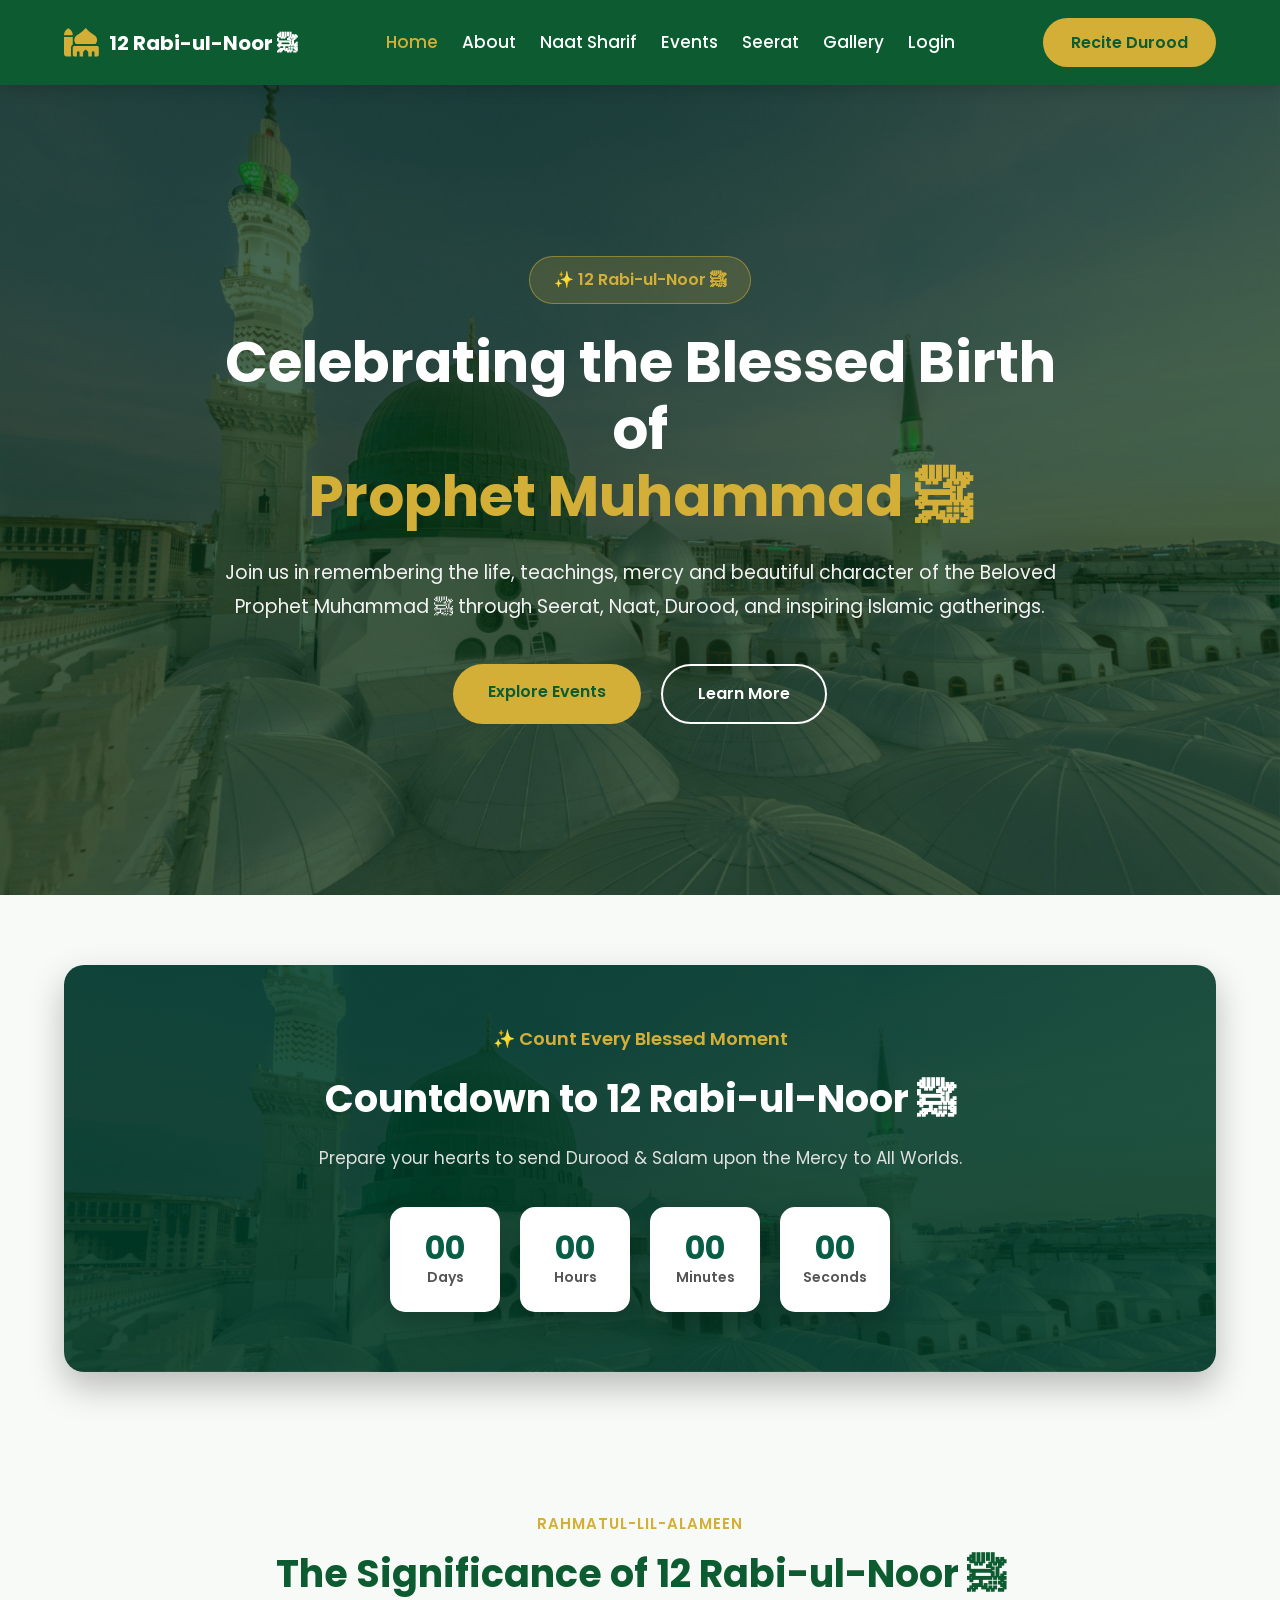
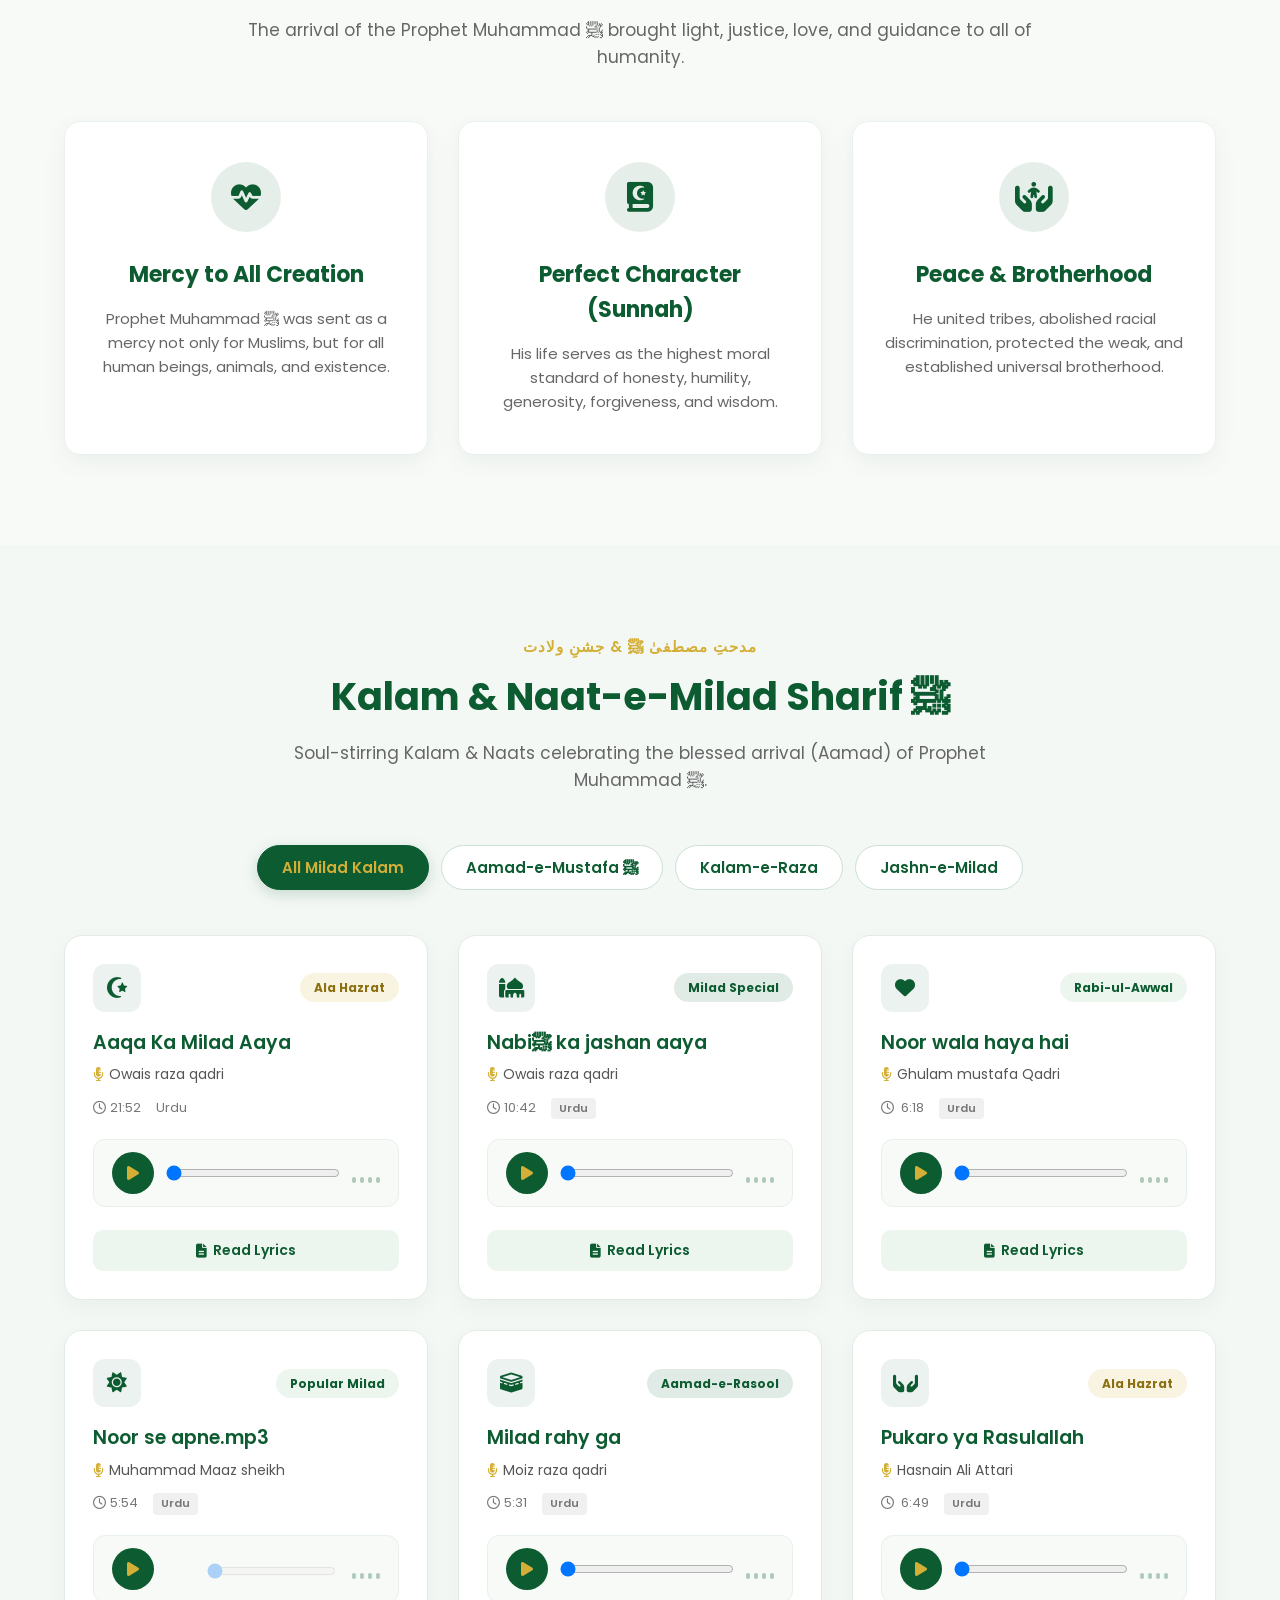
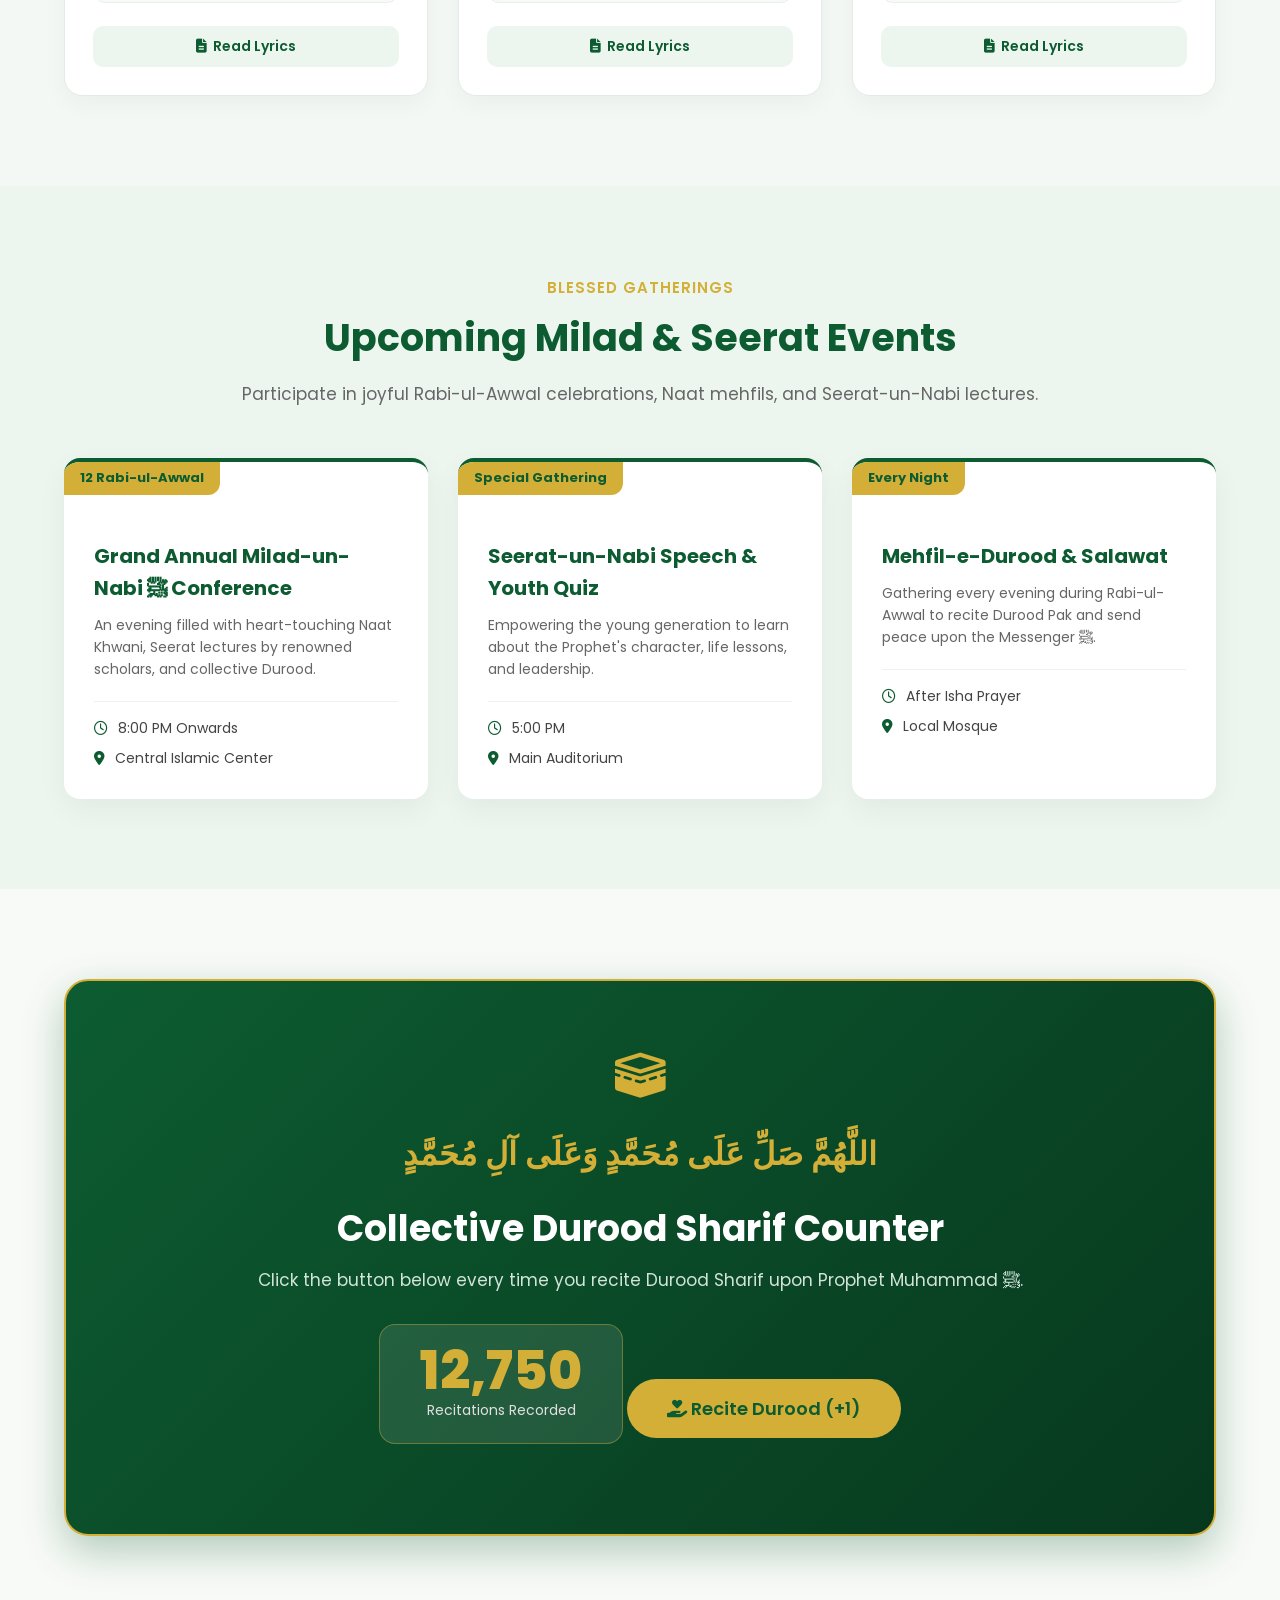
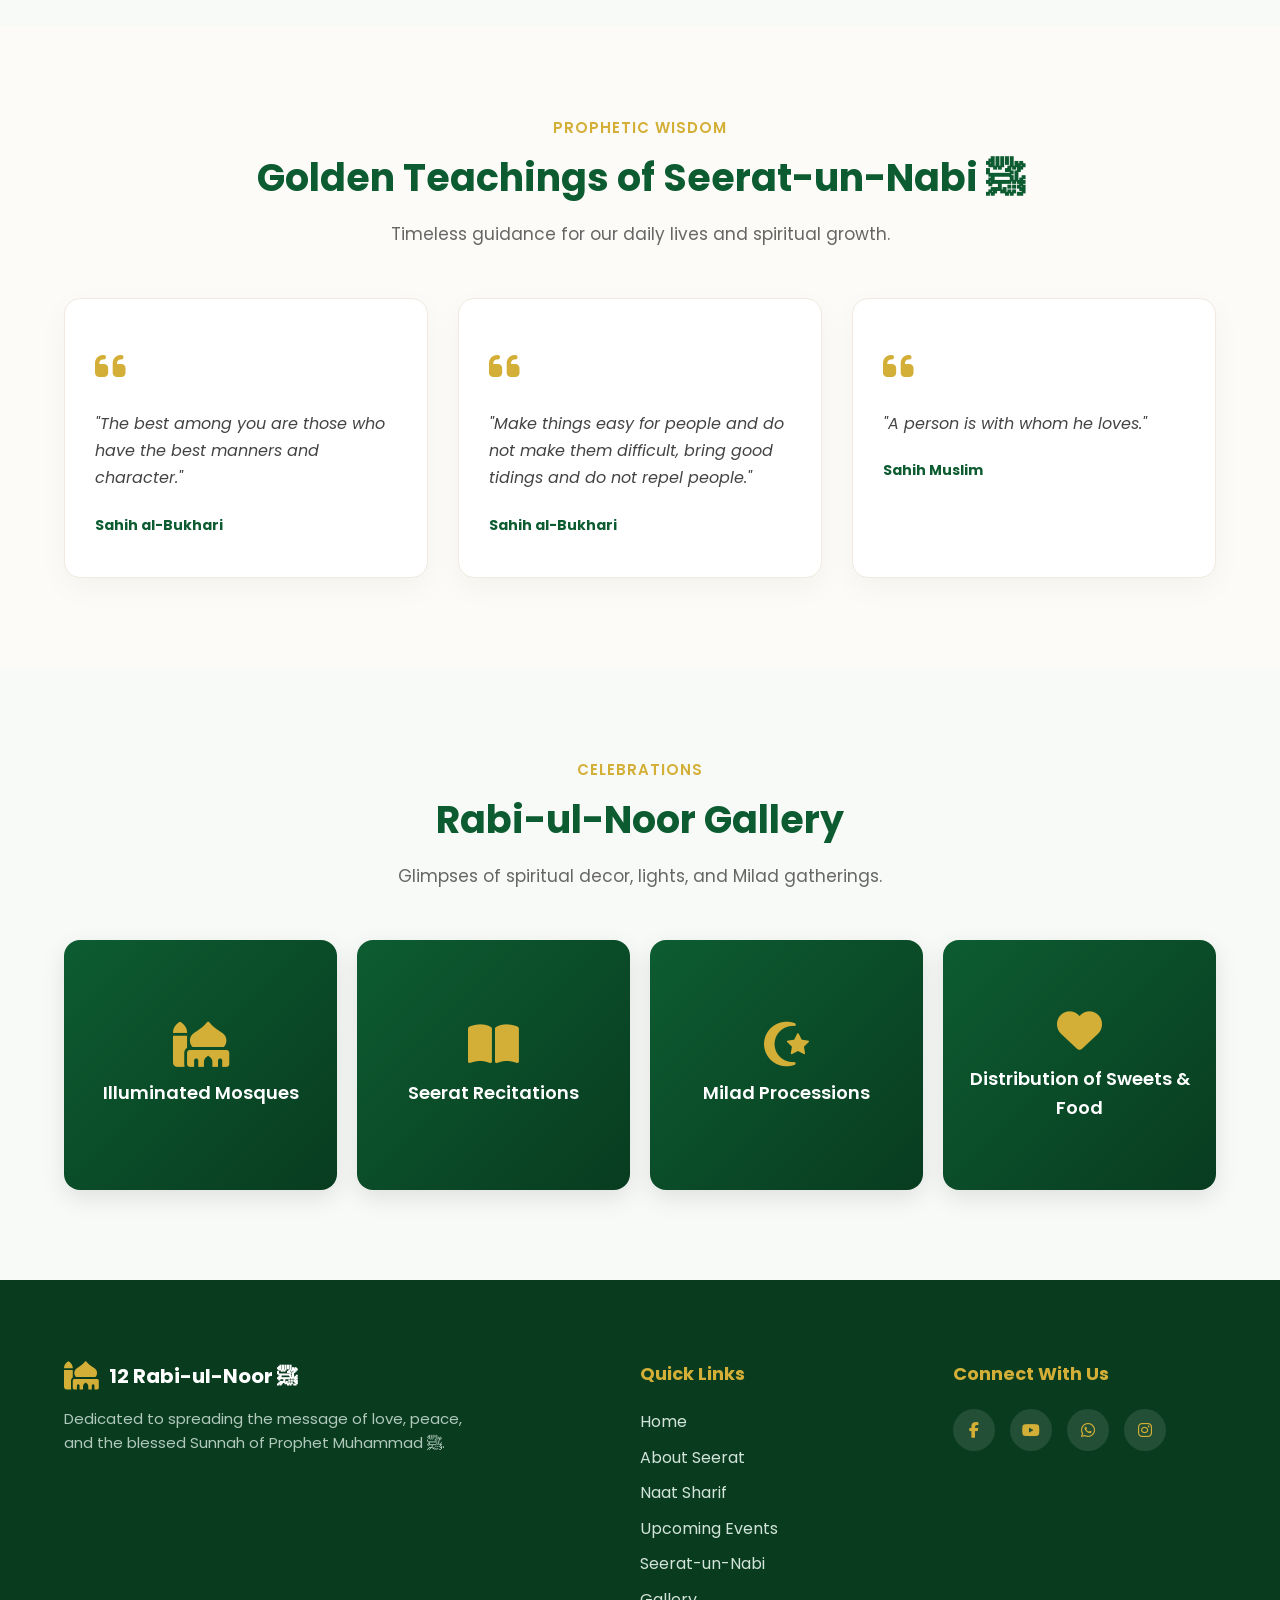
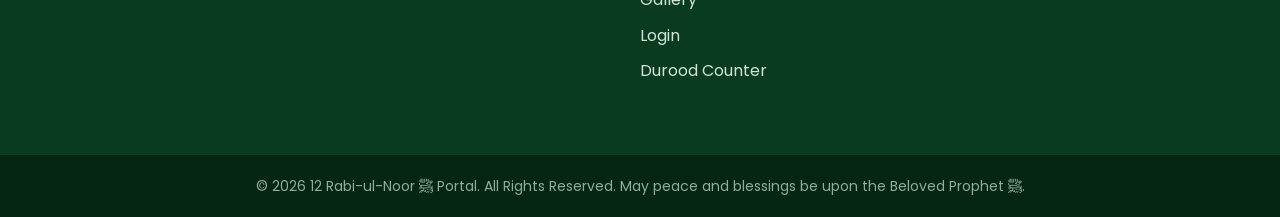
<file: index.html>
<!DOCTYPE html>
<html lang="en">

<head>

    <meta charset="UTF-8">
    <meta name="viewport" content="width=device-width, initial-scale=1.0">

    <title>12 Rabi-ul-Noor ﷺ | Home</title>

    <!-- Google Font -->
    <link rel="preconnect" href="https://fonts.googleapis.com">
    <link rel="preconnect" href="https://fonts.gstatic.com" crossorigin>

    <link href="https://fonts.googleapis.com/css2?family=Poppins:wght@300;400;500;600;700;800&display=swap" rel="stylesheet">

    <!-- Font Awesome -->
    <link rel="stylesheet"
        href="https://cdnjs.cloudflare.com/ajax/libs/font-awesome/6.7.2/css/all.min.css">

    <!-- CSS -->
    <link rel="stylesheet" href="css/style.css">

</head>

<body>

    <!--================ NAVBAR ================-->

    <header>

        <div class="container">

            <div class="logo">
                <i class="fa-solid fa-mosque"></i>
                <span>12 Rabi-ul-Noor ﷺ</span>
            </div>

            <nav class="navbar">

                <ul class="nav-links" id="navLinks">
                    <li><a href="index.html" class="active">Home</a></li>
                    <li><a href="about.html">About</a></li>
                    <li><a href="naat sharif.html">Naat Sharif</a></li>
                    <li><a href="events.html">Events</a></li>
                    <li><a href="seerat.html">Seerat</a></li>
                    <li><a href="gallery.html">Gallery</a></li>
                    <li><a href="login.html">Login</a></li>
                </ul>

                <div class="menu-toggle" id="menuToggle">
                    <i class="fa-solid fa-bars"></i>
                </div>

            </nav>

            <a href="#durood" class="btn">Recite Durood</a>

        </div>

    </header>

    <!--================ HERO SECTION ================-->

    <section class="hero">

        <div class="hero-overlay"></div>

        <div class="container hero-content">

            <span class="hero-tag">
                ✨ 12 Rabi-ul-Noor ﷺ
            </span>

            <h1>
                Celebrating the Blessed Birth of
                <span>Prophet Muhammad ﷺ</span>
            </h1>

            <p>
                Join us in remembering the life, teachings, mercy and beautiful
                character of the Beloved Prophet Muhammad ﷺ through Seerat,
                Naat, Durood, and inspiring Islamic gatherings.
            </p>

            <div class="hero-buttons">

                <a href="#events" class="btn hero-btn">
                    Explore Events
                </a>

                <a href="about.html" class="btn-outline">
                    Learn More
                </a>

            </div>

        </div>

    </section>

    <!--================ COUNTDOWN SECTION ================-->

    <section class="rabi-countdown">

        <div class="countdown-content">
            <span>✨ Count Every Blessed Moment</span>
            <h2>Countdown to 12 Rabi-ul-Noor ﷺ</h2>
            <p>Prepare your hearts to send Durood & Salam upon the Mercy to All Worlds.</p>
        </div>

        <div class="count-box">

            <div>
                <h3 class="days">00</h3>
                <span>Days</span>
            </div>

            <div>
                <h3 class="hours">00</h3>
                <span>Hours</span>
            </div>

            <div>
                <h3 class="minutes">00</h3>
                <span>Minutes</span>
            </div>

            <div>
                <h3 class="seconds">00</h3>
                <span>Seconds</span>
            </div>

        </div>

    </section>

    <!--================ SIGNIFICANCE SECTION ================-->

    <section class="significance-section">

        <div class="container">

            <div class="section-title">
                <span>Rahmatul-lil-Alameen</span>
                <h2>The Significance of 12 Rabi-ul-Noor ﷺ</h2>
                <p>The arrival of the Prophet Muhammad ﷺ brought light, justice, love, and guidance to all of humanity.</p>
            </div>

            <div class="features-grid">

                <div class="feature-card">
                    <div class="card-icon">
                        <i class="fa-solid fa-heart-pulse"></i>
                    </div>
                    <h3>Mercy to All Creation</h3>
                    <p>Prophet Muhammad ﷺ was sent as a mercy not only for Muslims, but for all human beings, animals, and existence.</p>
                </div>

                <div class="feature-card">
                    <div class="card-icon">
                        <i class="fa-solid fa-book-quran"></i>
                    </div>
                    <h3>Perfect Character (Sunnah)</h3>
                    <p>His life serves as the highest moral standard of honesty, humility, generosity, forgiveness, and wisdom.</p>
                </div>

                <div class="feature-card">
                    <div class="card-icon">
                        <i class="fa-solid fa-hands-holding-child"></i>
                    </div>
                    <h3>Peace & Brotherhood</h3>
                    <p>He united tribes, abolished racial discrimination, protected the weak, and established universal brotherhood.</p>
                </div>

            </div>

        </div>

    </section>

    <!--================ NAAT SHARIF SECTION ================-->

    <section class="naat-section" id="naat">

        <div class="container">

            <div class="section-title">
                <span>مدحتِ مصطفیٰ ﷺ & جشنِ ولادت</span>
                <h2>Kalam & Naat-e-Milad Sharif ﷺ</h2>
                <p>Soul-stirring Kalam & Naats celebrating the blessed arrival (Aamad) of Prophet Muhammad ﷺ.</p>
            </div>

            <!-- Category Filters -->
            <div class="naat-filters">
                <button class="naat-filter-btn active" data-filter="all">All Milad Kalam</button>
                <button class="naat-filter-btn" data-filter="aamad">Aamad-e-Mustafa ﷺ</button>
                <button class="naat-filter-btn" data-filter="kalam-e-raza">Kalam-e-Raza</button>
                <button class="naat-filter-btn" data-filter="jashn">Jashn-e-Milad</button>
            </div>

            <!-- Naat Cards Grid -->
            <div class="naat-grid">

                <!-- Naat 1 -->
                <div class="naat-card" data-category="kalam-e-raza">
                    <div class="naat-card-header">
                        <div class="naat-icon">
                            <i class="fa-solid fa-star-and-crescent"></i>
                        </div>
                        <span class="naat-badge gold">Ala Hazrat</span>
                    </div>
                    <div class="naat-info">
                        <h3>Aaqa Ka Milad Aaya</h3>
                        <p class="naat-reciter"><i class="fa-solid fa-microphone-lines"></i>Owais raza qadri</p>
                        <div class="naat-meta">
                            <span><i class="fa-regular fa-clock"></i>21:52</span
                            <span class="naat-lang">Urdu</span>
                        </div>
                    </div>
                    <div class="naat-audio-player">
                        <audio src="audio/aaqa-ka-milad-aaya.mp3" preload="none"></audio>
                        <button class="play-btn" aria-label="Play Naat">
                            <i class="fa-solid fa-play"></i>
                        </button>

                            <input type="range" class="progress-bar" value="0">

                            <div class="sound-wave">
                            <span></span><span></span><span></span><span></span>
                        </div>
                    </div>
                    <button class="lyrics-toggle-btn"><i class="fa-solid fa-file-lines"></i> Read Lyrics</button>
                    <div class="naat-lyrics-box">
                        <p class="arabic-lyric">نِثَار تیری چَہَل پَہَل پَر ہَزَار عِيدِیں رَبِیعُ الْاَوَّل</p>
                        <p class="roman-lyric">Nisar teri chahal pahal par hazar eidein Rabi-ul-Awwal,<br>Siwaye Iblees ke jahan me sabhi to khushiyan mana rahe hain.</p>
                    </div>
                </div>

                <!-- Naat 2 -->
                <div class="naat-card" data-category="aamad">
                    <div class="naat-card-header">
                        <div class="naat-icon">
                            <i class="fa-solid fa-mosque"></i>
                        </div>
                        <span class="naat-badge green">Milad Special</span>
                    </div>
                    <div class="naat-info">
                        <h3>Nabiﷺ ka jashan aaya</h3>
                        <p class="naat-reciter"><i class="fa-solid fa-microphone-lines"></i>Owais raza qadri</p>
                        <div class="naat-meta">
                            <span><i class="fa-regular fa-clock"></i>10:42</span>
                            <span class="naat-lang">Urdu</span>
                        </div>
                    </div>
                    <div class="naat-audio-player">
                        <audio src="audio/nabi-ka-jashn-aya.mp3" preload="none"></audio>
                        <button class="play-btn" aria-label="Play Naat">
                            <i class="fa-solid fa-play"></i>
                        </button>
                        <input type="range" class="progress-bar" value="0">
                        <div class="sound-wave">
                            <span></span><span></span><span></span><span></span>
                        </div>
                    </div>
                    <button class="lyrics-toggle-btn"><i class="fa-solid fa-file-lines"></i> Read Lyrics</button>
                    <div class="naat-lyrics-box">
                        <p class="arabic-lyric">آمَدِ مُصْطَفٰی مَـرْحَـبًـا مَـرْحَـبًـا، نَـبِی كَا جَـشْـن آيَا</p>
                        <p class="roman-lyric">Aamad-e-Mustafa ﷺ Marhaba Marhaba,<br>Jashn-e-Milad-un-Nabi ﷺ Mubarak ho aalam ko.</p>
                    </div>
                </div>

                <!-- Naat 3 -->
                <div class="naat-card" data-category="jashn">
                    <div class="naat-card-header">
                        <div class="naat-icon">
                            <i class="fa-solid fa-heart"></i>
                        </div>
                        <span class="naat-badge">Rabi-ul-Awwal</span>
                    </div>
                    <div class="naat-info">
                        <h3>Noor wala haya hai</h3>
                        <p class="naat-reciter"><i class="fa-solid fa-microphone-lines"></i>Ghulam mustafa Qadri</p>
                        <div class="naat-meta">
                            <span><i class="fa-regular fa-clock"></i> 6:18</span>
                            <span class="naat-lang">Urdu</span>
                        </div>
                    </div>
                    <div class="naat-audio-player">
                        <audio src="audio/Noor wala haya hai.mp3" preload="none"></audio>
                        <button class="play-btn" aria-label="Play Naat">
                            <i class="fa-solid fa-play"></i>
                        </button>
                        <input type="range" class="progress-bar" value="0">
                        <div class="sound-wave">
                            <span></span><span></span><span></span><span></span>
                        </div>
                    </div>
                    <button class="lyrics-toggle-btn"><i class="fa-solid fa-file-lines"></i> Read Lyrics</button>
                    <div class="naat-lyrics-box">
                        <p class="arabic-lyric">صُـبْـحِ بَـہَـارِ رَبِـیـعُ الْاَوَّلِ ہَـے، نُور كِی بَرْسَات ہَے</p>
                        <p class="roman-lyric">Subh-e-bahar-e-Rabi-ul-Awwal hai, noor ki barsaat hai.<br>Aamadan-e-Mustafa ﷺ se har taraf shadabiyan hain.</p>
                    </div>
                </div>

                <!-- Naat 4 -->
                <div class="naat-card" data-category="jashn">
                    <div class="naat-card-header">
                        <div class="naat-icon">
                            <i class="fa-solid fa-sun"></i>
                        </div>
                        <span class="naat-badge">Popular Milad</span>
                    </div>
                    <div class="naat-info">
                        <h3>Noor se apne.mp3</h3>
                        <p class="naat-reciter"><i class="fa-solid fa-microphone-lines"></i>Muhammad Maaz sheikh</p>
                        <div class="naat-meta">
                            <span><i class="fa-regular fa-clock"></i>5:54</span>
                            <span class="naat-lang">Urdu</span>
                        </div>
                    </div>
                    <div class="naat-audio-player">
                        <audio src="audio/Noor se apne.mp3" preload="none"></audio>
                        <button class="play-btn" aria-label="Play Naat">
                            <i class="fa-solid fa-play"></i>
                        </button>
                        <div class="sound-wave">
                            <input type="range" class="progress-bar" value="0">
                            <span></span><span></span><span></span><span></span>
                        </div>
                    </div>
                    <button class="lyrics-toggle-btn"><i class="fa-solid fa-file-lines"></i> Read Lyrics</button>
                    <div class="naat-lyrics-box">
                        <p class="arabic-lyric">نُور وَالا آئِیا ہے، نُور لے کے آئِیا ہے</p>
                        <p class="roman-lyric">Noor wala aaya hai, noor leke aaya hai.<br>Sare aalam me ye dekho kaisa noor chhaya hai.</p>
                    </div>
                </div>

                <!-- Naat 5 -->
                <div class="naat-card" data-category="aamad">
                    <div class="naat-card-header">
                        <div class="naat-icon">
                            <i class="fa-solid fa-kaaba"></i>
                        </div>
                        <span class="naat-badge green">Aamad-e-Rasool</span>
                    </div>
                    <div class="naat-info">
                        <h3>Milad rahy ga</h3>
                        <p class="naat-reciter"><i class="fa-solid fa-microphone-lines"></i>Moiz raza qadri</p>
                        <div class="naat-meta">
                            <span><i class="fa-regular fa-clock"></i>5:31</span>
                            <span class="naat-lang">Urdu</span>
                        </div>
                    </div>
                    <div class="naat-audio-player">
                        <audio src="audio/Milad rahy ga.mp3" preload="none"></audio>
                        <button class="play-btn" aria-label="Play Naat">
                            <i class="fa-solid fa-play"></i>
                        </button>
                        <input type="range" class="progress-bar" value="0">
                        <div class="sound-wave">
                            <span></span><span></span><span></span><span></span>
                        </div>
                    </div>
                    <button class="lyrics-toggle-btn"><i class="fa-solid fa-file-lines"></i> Read Lyrics</button>
                    <div class="naat-lyrics-box">
                        <p class="arabic-lyric">مَـرْحَـبًـا يَا مُصْطَفَىٰ مَرْحَـبًـا يَا مُصْطَفَىٰ</p>
                        <p class="roman-lyric">Marhaba ya Mustafa, marhaba ya Mustafa!<br>Aaye Aaqa madani aaqa, jashn-e-Aamadan-e-Rasool ﷺ.</p>
                    </div>
                </div>

                <!-- Naat 6 -->
                <div class="naat-card" data-category="kalam-e-raza">
                    <div class="naat-card-header">
                        <div class="naat-icon">
                            <i class="fa-solid fa-hands-holding"></i>
                        </div>
                        <span class="naat-badge gold">Ala Hazrat</span>
                    </div>
                    <div class="naat-info">
                        <h3>Pukaro ya Rasulallah</h3>
                        <p class="naat-reciter"><i class="fa-solid fa-microphone-lines"></i>Hasnain Ali Attari</p>
                        <div class="naat-meta">
                            <span><i class="fa-regular fa-clock"></i> 6:49</span>
                            <span class="naat-lang">Urdu</span>
                        </div>
                    </div>
                    <div class="naat-audio-player">
                        <audio src="audio/Pukaro ya Rasulallah.mp3" preload="none"></audio>
                        <button class="play-btn" aria-label="Play Naat">
                            <i class="fa-solid fa-play"></i>
                        </button>
                        <input type="range" class="progress-bar" value="0">
                        <div class="sound-wave">
                            <span></span><span></span><span></span><span></span>
                        </div>
                    </div>
                    <button class="lyrics-toggle-btn"><i class="fa-solid fa-file-lines"></i> Read Lyrics</button>
                    <div class="naat-lyrics-box">
                        <p class="arabic-lyric">مصطفیٰ جانِ رحمت پہ لاکھوں سلام، شمعِ بزمی ہدایت پہ لاکھوں سلام</p>
                        <p class="roman-lyric">Jashn-e-Wiladat-e-Mustafa ﷺ mubarak ho!<br>Mustafa jaane rehmat pe lakhon salam, shama-e-bazm-e-hidayat pe lakhon salam.</p>
                    </div>
                </div>

            </div>

        </div>

    </section>

    <!--================ EVENTS SECTION ================-->

    <section class="events-section" id="events">

        <div class="container">

            <div class="section-title">
                <span>Blessed Gatherings</span>
                <h2>Upcoming Milad & Seerat Events</h2>
                <p>Participate in joyful Rabi-ul-Awwal celebrations, Naat mehfils, and Seerat-un-Nabi lectures.</p>
            </div>

            <div class="events-grid">

                <div class="event-card">
                    <div class="event-badge">12 Rabi-ul-Awwal</div>
                    <div class="event-body">
                        <h3>Grand Annual Milad-un-Nabi ﷺ Conference</h3>
                        <p>An evening filled with heart-touching Naat Khwani, Seerat lectures by renowned scholars, and collective Durood.</p>
                        <div class="event-details">
                            <span><i class="fa-regular fa-clock"></i> 8:00 PM Onwards</span>
                            <span><i class="fa-solid fa-location-dot"></i> Central Islamic Center</span>
                        </div>
                    </div>
                </div>

                <div class="event-card">
                    <div class="event-badge">Special Gathering</div>
                    <div class="event-body">
                        <h3>Seerat-un-Nabi Speech & Youth Quiz</h3>
                        <p>Empowering the young generation to learn about the Prophet's character, life lessons, and leadership.</p>
                        <div class="event-details">
                            <span><i class="fa-regular fa-clock"></i> 5:00 PM</span>
                            <span><i class="fa-solid fa-location-dot"></i> Main Auditorium</span>
                        </div>
                    </div>
                </div>

                <div class="event-card">
                    <div class="event-badge">Every Night</div>
                    <div class="event-body">
                        <h3>Mehfil-e-Durood & Salawat</h3>
                        <p>Gathering every evening during Rabi-ul-Awwal to recite Durood Pak and send peace upon the Messenger ﷺ.</p>
                        <div class="event-details">
                            <span><i class="fa-regular fa-clock"></i> After Isha Prayer</span>
                            <span><i class="fa-solid fa-location-dot"></i> Local Mosque</span>
                        </div>
                    </div>
                </div>

            </div>

        </div>

    </section>

    <!--================ INTERACTIVE DUROOD COUNTER ================-->

    <section class="durood-counter-section" id="durood">

        <div class="container">

            <div class="durood-box">

                <div class="durood-icon">
                    <i class="fa-solid fa-kaaba"></i>
                </div>

                <span class="arabic-text">اللَّهُمَّ صَلِّ عَلَى مُحَمَّدٍ وَعَلَى آلِ مُحَمَّدٍ</span>

                <h2>Collective Durood Sharif Counter</h2>
                <p>Click the button below every time you recite Durood Sharif upon Prophet Muhammad ﷺ.</p>

                <div class="counter-display">
                    <span id="duroodCount">0</span>
                    <small>Recitations Recorded</small>
                </div>

                <button class="btn durood-btn" id="incrementDuroodBtn">
                    <i class="fa-solid fa-hand-holding-heart"></i> Recite Durood (+1)
                </button>

            </div>

        </div>

    </section>

    <!--================ SEERAT HIGHLIGHTS ================-->

    <section class="seerat-section" id="seerat">

        <div class="container">

            <div class="section-title">
                <span>Prophetic Wisdom</span>
                <h2>Golden Teachings of Seerat-un-Nabi ﷺ</h2>
                <p>Timeless guidance for our daily lives and spiritual growth.</p>
            </div>

            <div class="seerat-grid">

                <div class="seerat-card">
                    <div class="quote-mark"><i class="fa-solid fa-quote-left"></i></div>
                    <p class="quote-text">"The best among you are those who have the best manners and character."</p>
                    <span class="quote-source">Sahih al-Bukhari</span>
                </div>

                <div class="seerat-card">
                    <div class="quote-mark"><i class="fa-solid fa-quote-left"></i></div>
                    <p class="quote-text">"Make things easy for people and do not make them difficult, bring good tidings and do not repel people."</p>
                    <span class="quote-source">Sahih al-Bukhari</span>
                </div>

                <div class="seerat-card">
                    <div class="quote-mark"><i class="fa-solid fa-quote-left"></i></div>
                    <p class="quote-text">"A person is with whom he loves."</p>
                    <span class="quote-source">Sahih Muslim</span>
                </div>

            </div>

        </div>

    </section>

    <!--================ GALLERY SECTION ================-->

    <section class="gallery-section" id="gallery">

        <div class="container">

            <div class="section-title">
                <span>Celebrations</span>
                <h2>Rabi-ul-Noor Gallery</h2>
                <p>Glimpses of spiritual decor, lights, and Milad gatherings.</p>
            </div>

            <div class="gallery-grid">

                <div class="gallery-item">
                    <div class="gallery-overlay">
                        <i class="fa-solid fa-mosque"></i>
                        <h4>Illuminated Mosques</h4>
                    </div>
                </div>

                <div class="gallery-item">
                    <div class="gallery-overlay">
                        <i class="fa-solid fa-book-open"></i>
                        <h4>Seerat Recitations</h4>
                    </div>
                </div>

                <div class="gallery-item">
                    <div class="gallery-overlay">
                        <i class="fa-solid fa-star-and-crescent"></i>
                        <h4>Milad Processions</h4>
                    </div>
                </div>

                <div class="gallery-item">
                    <div class="gallery-overlay">
                        <i class="fa-solid fa-heart"></i>
                        <h4>Distribution of Sweets & Food</h4>
                    </div>
                </div>

            </div>

        </div>

    </section>

    <!--================ FOOTER ================-->

    <footer>

        <div class="container footer-content">

            <div class="footer-brand">
                <div class="logo">
                    <i class="fa-solid fa-mosque"></i>
                    <span>12 Rabi-ul-Noor ﷺ</span>
                </div>
                <p>Dedicated to spreading the message of love, peace, and the blessed Sunnah of Prophet Muhammad ﷺ.</p>
            </div>

            <div class="footer-links">
                <h4>Quick Links</h4>
                <ul>
                    <li><a href="index.html">Home</a></li>
                    <li><a href="about.html">About Seerat</a></li>
                    <li><a href="naat sharif.html">Naat Sharif</a></li>
                    <li><a href="events.html">Upcoming Events</a></li>
                    <li><a href="seerat.html">Seerat-un-Nabi</a></li>
                    <li><a href="gallery.html">Gallery</a></li>
                    <li><a href="login.html">Login</a></li>
                    <li><a href="#durood">Durood Counter</a></li>
                </ul>
            </div>

            <div class="footer-social">
                <h4>Connect With Us</h4>
                <div class="social-icons">
                    <a href="#"><i class="fa-brands fa-facebook-f"></i></a>
                    <a href="#"><i class="fa-brands fa-youtube"></i></a>
                    <a href="#"><i class="fa-brands fa-whatsapp"></i></a>
                    <a href="#"><i class="fa-brands fa-instagram"></i></a>
                </div>
            </div>

        </div>

        <div class="footer-bottom">
            <p>&copy; 2026 12 Rabi-ul-Noor ﷺ Portal. All Rights Reserved. May peace and blessings be upon the Beloved Prophet ﷺ.</p>
        </div>

    </footer>

    <!-- JS -->
    <script src="script/script.js"></script>

</body>

</html>
</file>
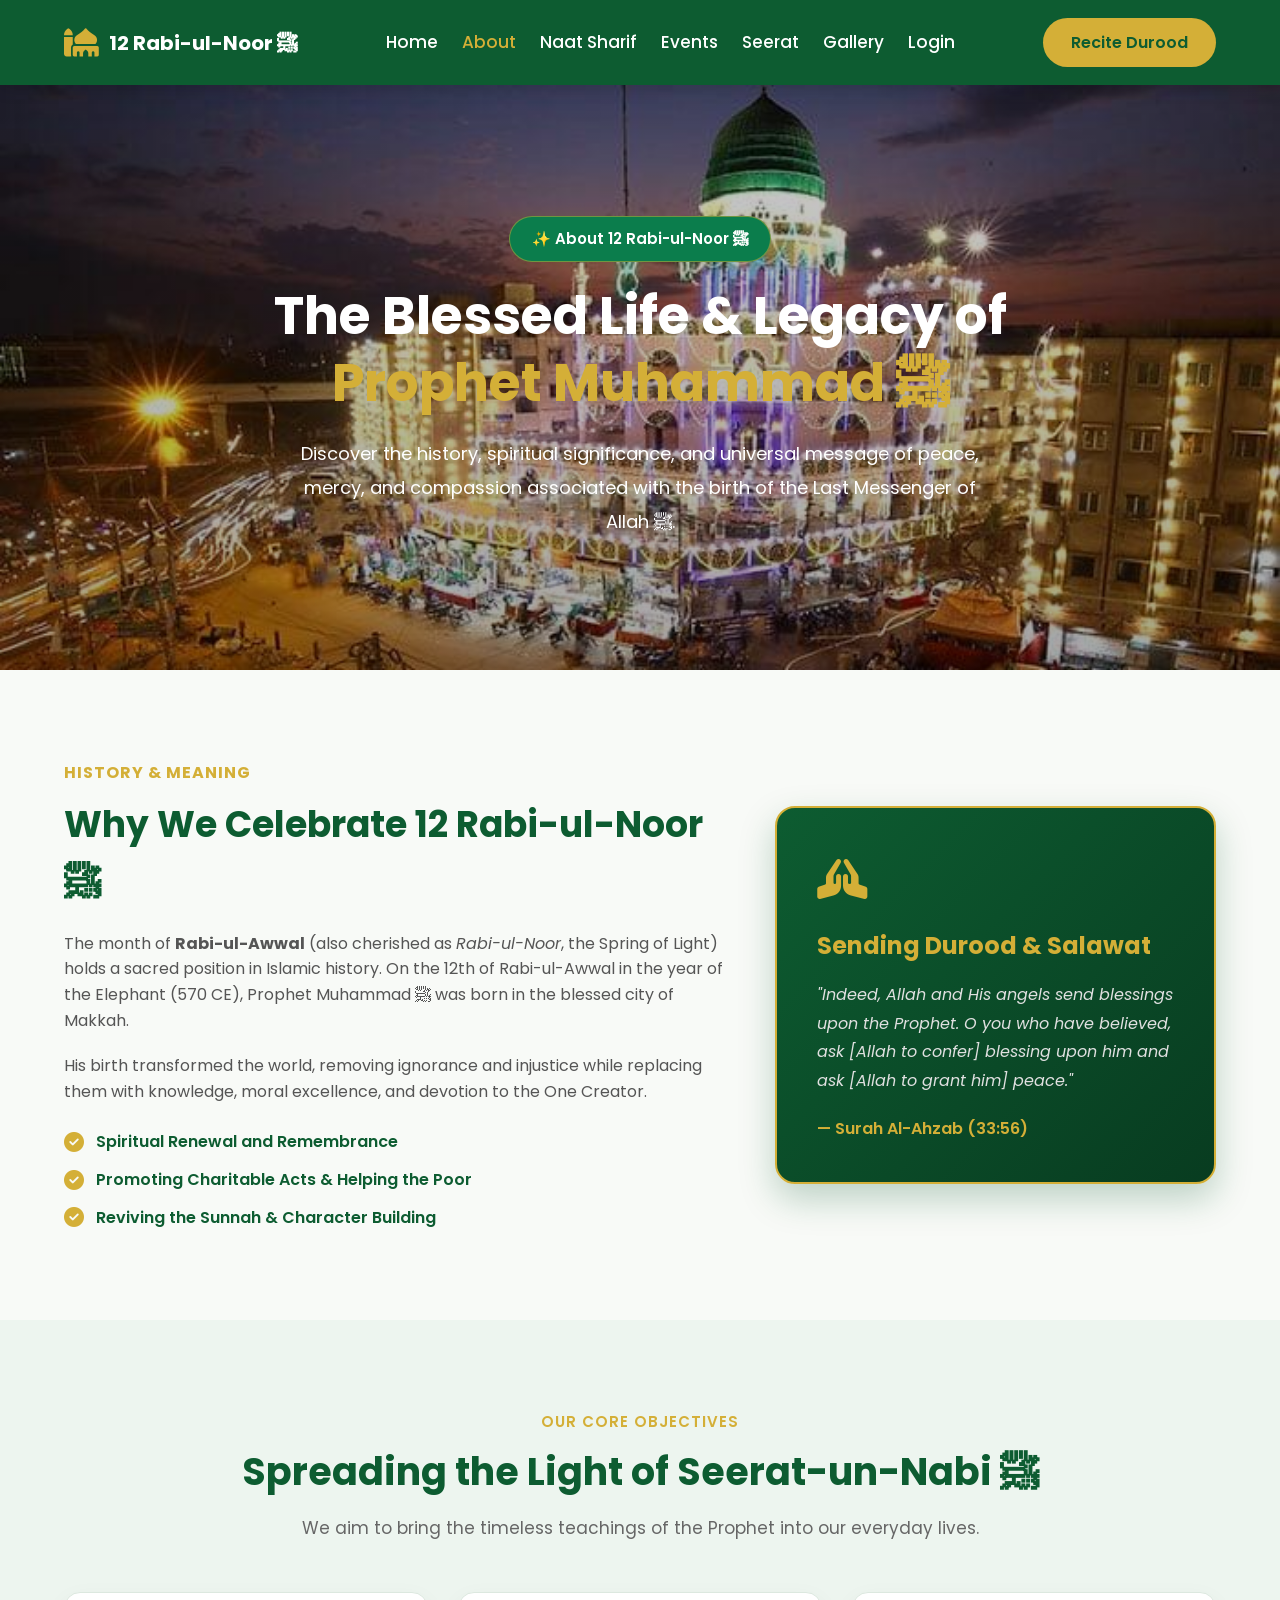
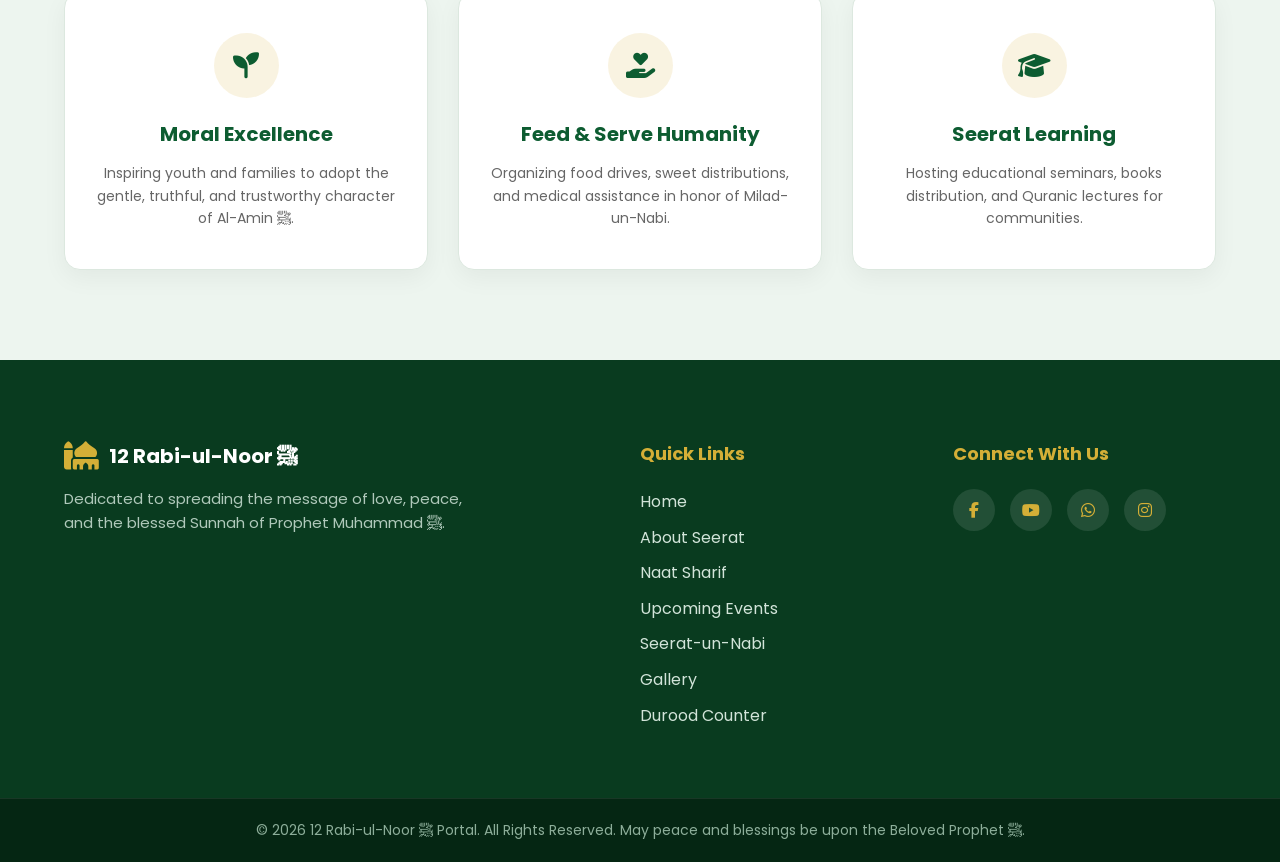
<file: about.html>
<!DOCTYPE html>
<html lang="en">

<head>

    <meta charset="UTF-8">
    <meta name="viewport" content="width=device-width, initial-scale=1.0">

    <title>About 12 Rabi-ul-Noor ﷺ | Seerat & Significance</title>

    <!-- Google Font -->
    <link rel="preconnect" href="https://fonts.googleapis.com">
    <link rel="preconnect" href="https://fonts.gstatic.com" crossorigin>

    <link href="https://fonts.googleapis.com/css2?family=Poppins:wght@300;400;500;600;700;800&display=swap" rel="stylesheet">

    <!-- Font Awesome -->
    <link rel="stylesheet"
        href="https://cdnjs.cloudflare.com/ajax/libs/font-awesome/6.7.2/css/all.min.css">

    <!-- CSS -->
    <link rel="stylesheet" href="css/style.css">
    <link rel="stylesheet" href="css/about.css">

</head>

<body>

    <!--================ NAVBAR ================-->

    <header>

        <div class="container">

            <div class="logo">
                <i class="fa-solid fa-mosque"></i>
                <span>12 Rabi-ul-Noor ﷺ</span>
            </div>

            <nav class="navbar">

                <ul class="nav-links" id="navLinks">
                    <li><a href="index.html">Home</a></li>
                    <li><a href="about.html" class="active">About</a></li>
                    <li><a href="naat sharif.html">Naat Sharif</a></li>
                    <li><a href="events.html">Events</a></li>
                    <li><a href="seerat.html">Seerat</a></li>
                    <li><a href="gallery.html">Gallery</a></li>
                    <li><a href="login.html">Login</a></li>
                </ul>

                <div class="menu-toggle" id="menuToggle">
                    <i class="fa-solid fa-bars"></i>
                </div>

            </nav>

            <a href="index.html#durood" class="btn">Recite Durood</a>

        </div>

    </header>

    <!--================ ABOUT HERO BANNER ================-->
<!--==========================
        ABOUT HERO
===========================-->

<section class="about-hero">

    <div class="about-overlay"></div>

    <div class="container about-hero-content">

        <span class="hero-tag">
            ✨ About 12 Rabi-ul-Noor ﷺ
        </span>

        <h1>
            The Blessed Life & Legacy of
            <span>Prophet Muhammad ﷺ</span>
        </h1>

        <p>
            Discover the history, spiritual significance,
            and universal message of peace, mercy,
            and compassion associated with the birth
            of the Last Messenger of Allah ﷺ.
        </p>

    </div>

</section>

    <!--================ ABOUT DETAILED CONTENT ================-->

    <section class="about-details">

        <div class="container">

            <div class="about-grid">

                <div class="about-text">
                    <span class="sub-title">History & Meaning</span>
                    <h2>Why We Celebrate 12 Rabi-ul-Noor ﷺ</h2>
                    <p>
                        The month of <strong>Rabi-ul-Awwal</strong> (also cherished as <em>Rabi-ul-Noor</em>, the Spring of Light) holds a sacred position in Islamic history. On the 12th of Rabi-ul-Awwal in the year of the Elephant (570 CE), Prophet Muhammad ﷺ was born in the blessed city of Makkah.
                    </p>
                    <p>
                        His birth transformed the world, removing ignorance and injustice while replacing them with knowledge, moral excellence, and devotion to the One Creator.
                    </p>
                    <div class="about-highlights">
                        <div class="highlight-item">
                            <i class="fa-solid fa-circle-check"></i>
                            <span>Spiritual Renewal and Remembrance</span>
                        </div>
                        <div class="highlight-item">
                            <i class="fa-solid fa-circle-check"></i>
                            <span>Promoting Charitable Acts & Helping the Poor</span>
                        </div>
                        <div class="highlight-item">
                            <i class="fa-solid fa-circle-check"></i>
                            <span>Reviving the Sunnah & Character Building</span>
                        </div>
                    </div>
                </div>

                <div class="about-card-box">
                    <div class="icon-header">
                        <i class="fa-solid fa-hands-praying"></i>
                    </div>
                    <h3>Sending Durood & Salawat</h3>
                    <p>
                        "Indeed, Allah and His angels send blessings upon the Prophet. O you who have believed, ask [Allah to confer] blessing upon him and ask [Allah to grant him] peace."
                    </p>
                    <span class="quran-ref">— Surah Al-Ahzab (33:56)</span>
                </div>

            </div>

        </div>

    </section>

    <!--================ OBJECTIVES & CORE VALUES ================-->

    <section class="objectives-section">

        <div class="container">

            <div class="section-title">
                <span>Our Core Objectives</span>
                <h2>Spreading the Light of Seerat-un-Nabi ﷺ</h2>
                <p>We aim to bring the timeless teachings of the Prophet into our everyday lives.</p>
            </div>

            <div class="objectives-grid">

                <div class="obj-card">
                    <div class="obj-icon"><i class="fa-solid fa-seedling"></i></div>
                    <h3>Moral Excellence</h3>
                    <p>Inspiring youth and families to adopt the gentle, truthful, and trustworthy character of Al-Amin ﷺ.</p>
                </div>

                <div class="obj-card">
                    <div class="obj-icon"><i class="fa-solid fa-hand-holding-heart"></i></div>
                    <h3>Feed & Serve Humanity</h3>
                    <p>Organizing food drives, sweet distributions, and medical assistance in honor of Milad-un-Nabi.</p>
                </div>

                <div class="obj-card">
                    <div class="obj-icon"><i class="fa-solid fa-graduation-cap"></i></div>
                    <h3>Seerat Learning</h3>
                    <p>Hosting educational seminars, books distribution, and Quranic lectures for communities.</p>
                </div>

            </div>

        </div>

    </section>

    <!--================ FOOTER ================-->

    <footer>

        <div class="container footer-content">

            <div class="footer-brand">
                <div class="logo">
                    <i class="fa-solid fa-mosque"></i>
                    <span>12 Rabi-ul-Noor ﷺ</span>
                </div>
                <p>Dedicated to spreading the message of love, peace, and the blessed Sunnah of Prophet Muhammad ﷺ.</p>
            </div>

            <div class="footer-links">
                <h4>Quick Links</h4>
                <ul>
                    <li><a href="index.html">Home</a></li>
                    <li><a href="about.html">About Seerat</a></li>
                    <li><a href="naat sharif.html">Naat Sharif</a></li>
                    <li><a href="events.html">Upcoming Events</a></li>
                    <li><a href="seerat.html">Seerat-un-Nabi</a></li>
                    <li><a href="gallery.html">Gallery</a></li>
                    <li><a href="index.html#durood">Durood Counter</a></li>
                </ul>
            </div>

            <div class="footer-social">
                <h4>Connect With Us</h4>
                <div class="social-icons">
                    <a href="#"><i class="fa-brands fa-facebook-f"></i></a>
                    <a href="#"><i class="fa-brands fa-youtube"></i></a>
                    <a href="#"><i class="fa-brands fa-whatsapp"></i></a>
                    <a href="#"><i class="fa-brands fa-instagram"></i></a>
                </div>
            </div>

        </div>

        <div class="footer-bottom">
            <p>&copy; 2026 12 Rabi-ul-Noor ﷺ Portal. All Rights Reserved. May peace and blessings be upon the Beloved Prophet ﷺ.</p>
        </div>

    </footer>

    <!-- JS -->
    <script src="script/script.js"></script>

</body>

</html>
</file>
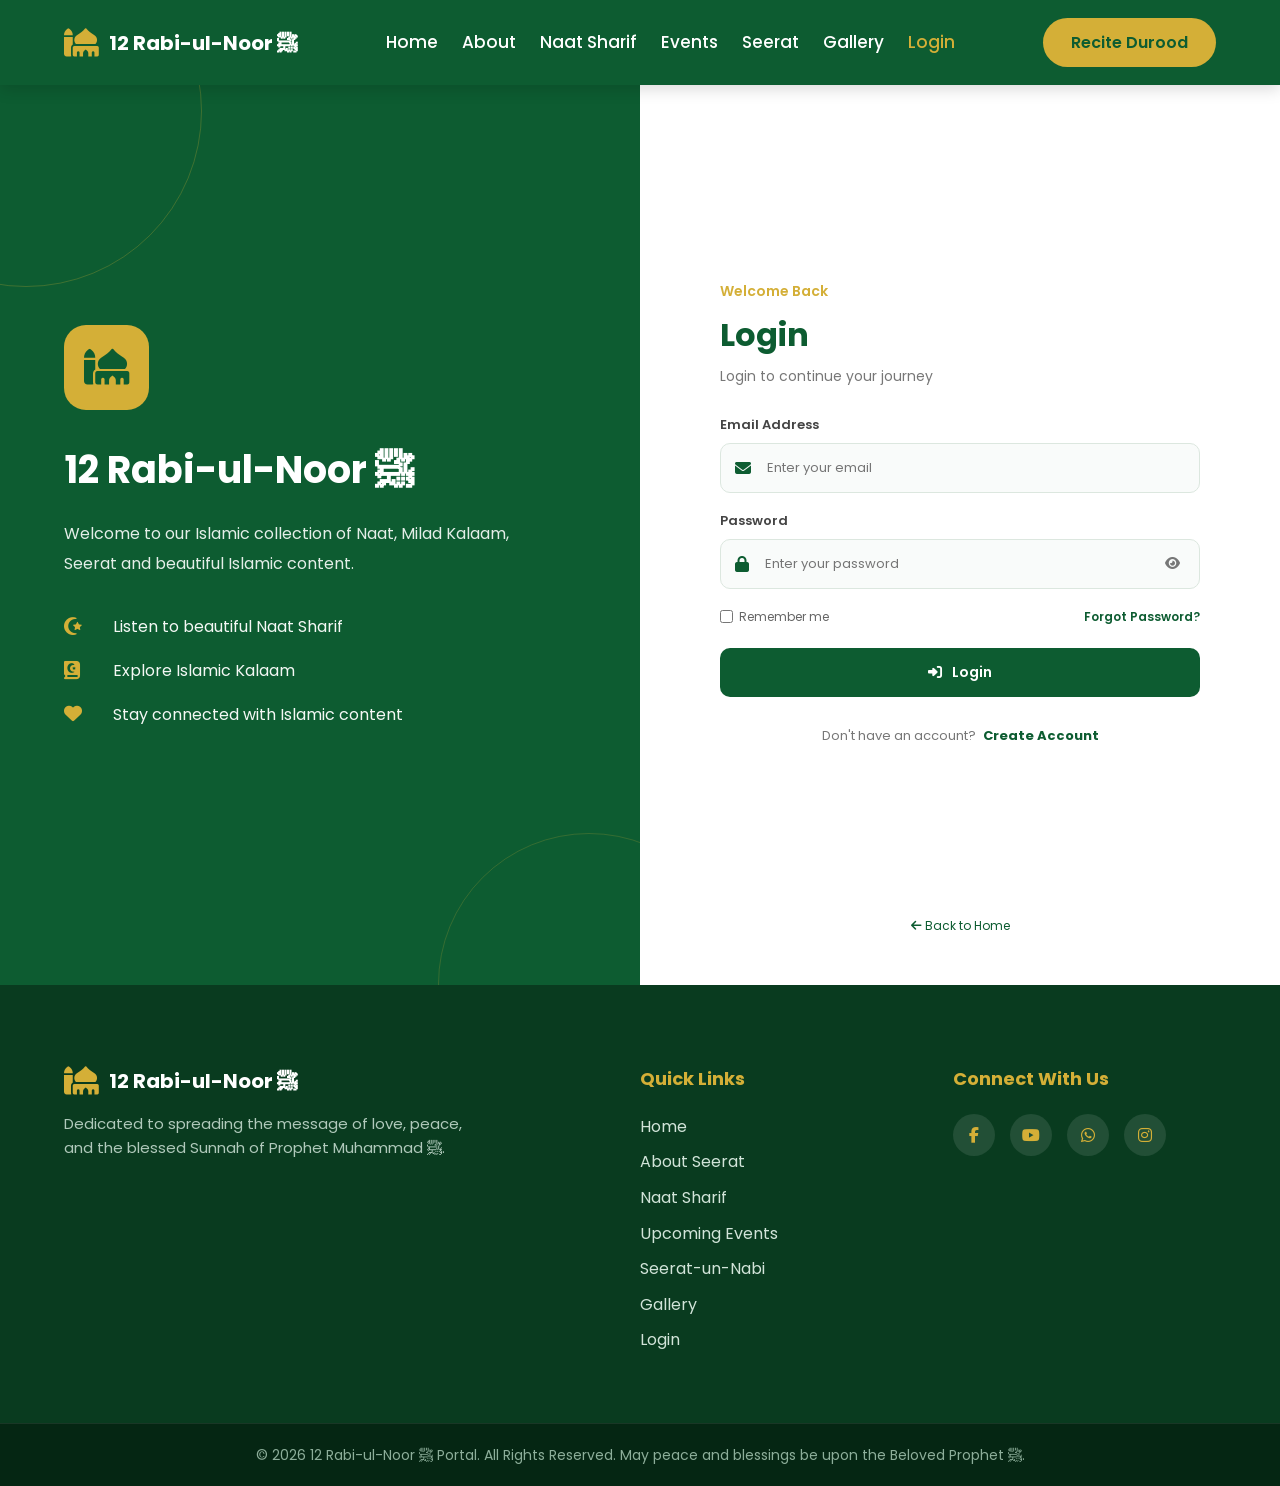
<file: login.html>
<!DOCTYPE html>
<html lang="en">

<head>

    <meta charset="UTF-8">
    <meta name="viewport" content="width=device-width, initial-scale=1.0">

    <title>12 Rabi-ul-Noor ﷺ | Login & Register</title>

    <!-- Google Font -->
    <link rel="preconnect" href="https://fonts.googleapis.com">
    <link rel="preconnect" href="https://fonts.gstatic.com" crossorigin>

    <link href="https://fonts.googleapis.com/css2?family=Poppins:wght@300;400;500;600;700;800&display=swap" rel="stylesheet">

    <!-- Font Awesome -->
    <link rel="stylesheet"
        href="https://cdnjs.cloudflare.com/ajax/libs/font-awesome/6.7.2/css/all.min.css">

    <!-- CSS -->
    <link rel="stylesheet" href="css/login.css">
    <link rel="stylesheet" href="css/style.css">


</head>

<body>

    <!--================ NAVBAR ================-->

    <header>

        <div class="container">

            <div class="logo">
                <i class="fa-solid fa-mosque"></i>
                <span>12 Rabi-ul-Noor ﷺ</span>
            </div>

            <nav class="navbar">

                <ul class="nav-links" id="navLinks">
                    <li><a href="index.html">Home</a></li>
                    <li><a href="about.html">About</a></li>
                    <li><a href="naat sharif.html">Naat Sharif</a></li>
                    <li><a href="events.html">Events</a></li>
                    <li><a href="seerat.html">Seerat</a></li>
                    <li><a href="gallery.html">Gallery</a></li>
                    <li><a href="login.html" class="active">Login</a></li>
                </ul>

                <div class="menu-toggle" id="menuToggle">
                    <i class="fa-solid fa-bars"></i>
                </div>

            </nav>

            <a href="index.html#durood" class="btn">Recite Durood</a>

        </div>

    </header>

    <div class="auth-page">


    <!-- LEFT SIDE -->

    <div class="auth-info">

        <div class="info-icon">

            <i class="fa-solid fa-mosque"></i>

        </div>


        <h1>
            12 Rabi-ul-Noor ﷺ
        </h1>


        <p>
            Welcome to our Islamic collection of
            Naat, Milad Kalaam, Seerat and beautiful
            Islamic content.
        </p>


        <div class="info-line">

            <i class="fa-solid fa-star-and-crescent"></i>

            <span>
                Listen to beautiful Naat Sharif
            </span>

        </div>


        <div class="info-line">

            <i class="fa-solid fa-book-quran"></i>

            <span>
                Explore Islamic Kalaam
            </span>

        </div>


        <div class="info-line">

            <i class="fa-solid fa-heart"></i>

            <span>
                Stay connected with Islamic content
            </span>

        </div>

    </div>



    <!-- RIGHT SIDE -->

    <div class="auth-box">


        <!-- LOGIN -->

        <div class="form-box"
             id="loginForm">


            <div class="form-heading">

                <span>
                    Welcome Back
                </span>

                <h2>
                    Login
                </h2>

                <p>
                    Login to continue your journey
                </p>

            </div>


            <form>


                <!-- EMAIL -->

                <div class="input-group">

                    <label>
                        Email Address
                    </label>

                    <div class="input-field">

                        <i class="fa-solid fa-envelope"></i>

                        <input
                            type="email"
                            placeholder="Enter your email"
                            required>

                    </div>

                </div>



                <!-- PASSWORD -->

                <div class="input-group">

                    <label>
                        Password
                    </label>

                    <div class="input-field">

                        <i class="fa-solid fa-lock"></i>

                        <input
                            type="password"
                            id="loginPassword"
                            placeholder="Enter your password"
                            required>

                        <button
                            type="button"
                            class="password-toggle"
                            onclick="togglePassword('loginPassword', this)">

                            <i class="fa-solid fa-eye"></i>

                        </button>

                    </div>

                </div>


                <div class="form-options">

                    <label class="remember">

                        <input
                            type="checkbox">

                        Remember me

                    </label>


                    <a href="#">
                        Forgot Password?
                    </a>

                </div>


                <button
                    type="submit"
                    class="auth-btn">

                    <i class="fa-solid fa-right-to-bracket"></i>

                    Login

                </button>


            </form>


            <div class="switch-form">

                <p>
                    Don't have an account?
                </p>

                <button
                    type="button"
                    onclick="showSignup()">

                    Create Account

                </button>

            </div>

        </div>



        <!-- SIGN UP -->

        <div class="form-box hidden"
             id="signupForm">


            <div class="form-heading">

                <span>
                    Join Us
                </span>

                <h2>
                    Create Account
                </h2>

                <p>
                    Create your account to get started
                </p>

            </div>


            <form>


                <!-- NAME -->

                <div class="input-group">

                    <label>
                        Full Name
                    </label>

                    <div class="input-field">

                        <i class="fa-solid fa-user"></i>

                        <input
                            type="text"
                            placeholder="Enter your name"
                            required>

                    </div>

                </div>



                <!-- EMAIL -->

                <div class="input-group">

                    <label>
                        Email Address
                    </label>

                    <div class="input-field">

                        <i class="fa-solid fa-envelope"></i>

                        <input
                            type="email"
                            placeholder="Enter your email"
                            required>

                    </div>

                </div>



                <!-- PASSWORD -->

                <div class="input-group">

                    <label>
                        Password
                    </label>

                    <div class="input-field">

                        <i class="fa-solid fa-lock"></i>

                        <input
                            type="password"
                            id="signupPassword"
                            placeholder="Create a password"
                            required>

                        <button
                            type="button"
                            class="password-toggle"
                            onclick="togglePassword('signupPassword', this)">

                            <i class="fa-solid fa-eye"></i>

                        </button>

                    </div>

                </div>



                <!-- CONFIRM PASSWORD -->

                <div class="input-group">

                    <label>
                        Confirm Password
                    </label>

                    <div class="input-field">

                        <i class="fa-solid fa-shield-halved"></i>

                        <input
                            type="password"
                            id="confirmPassword"
                            placeholder="Confirm your password"
                            required>

                        <button
                            type="button"
                            class="password-toggle"
                            onclick="togglePassword('confirmPassword', this)">

                            <i class="fa-solid fa-eye"></i>

                        </button>

                    </div>

                </div>



                <label class="terms">

                    <input
                        type="checkbox"
                        required>

                    <span>
                        I agree to the Terms & Conditions
                    </span>

                </label>


                <button
                    type="submit"
                    class="auth-btn">

                    <i class="fa-solid fa-user-plus"></i>

                    Create Account

                </button>


            </form>


            <div class="switch-form">

                <p>
                    Already have an account?
                </p>

                <button
                    type="button"
                    onclick="showLogin()">

                    Login

                </button>

            </div>

        </div>


        <!-- BACK HOME -->

        <a href="index.html"
           class="back-home">

            <i class="fa-solid fa-arrow-left"></i>

            Back to Home

        </a>


    </div>

</div>

    <!--================ FOOTER ================-->

    <footer>

        <div class="container footer-content">

            <div class="footer-brand">
                <div class="logo">
                    <i class="fa-solid fa-mosque"></i>
                    <span>12 Rabi-ul-Noor ﷺ</span>
                </div>
                <p>Dedicated to spreading the message of love, peace, and the blessed Sunnah of Prophet Muhammad ﷺ.</p>
            </div>

            <div class="footer-links">
                <h4>Quick Links</h4>
                <ul>
                    <li><a href="index.html">Home</a></li>
                    <li><a href="about.html">About Seerat</a></li>
                    <li><a href="naat sharif.html">Naat Sharif</a></li>
                    <li><a href="events.html">Upcoming Events</a></li>
                    <li><a href="seerat.html">Seerat-un-Nabi</a></li>
                    <li><a href="gallery.html">Gallery</a></li>
                    <li><a href="login.html" class="active">Login</a></li>
                </ul>
            </div>

            <div class="footer-social">
                <h4>Connect With Us</h4>
                <div class="social-icons">
                    <a href="#"><i class="fa-brands fa-facebook-f"></i></a>
                    <a href="#"><i class="fa-brands fa-youtube"></i></a>
                    <a href="#"><i class="fa-brands fa-whatsapp"></i></a>
                    <a href="#"><i class="fa-brands fa-instagram"></i></a>
                </div>
            </div>

        </div>

        <div class="footer-bottom">
            <p>&copy; 2026 12 Rabi-ul-Noor ﷺ Portal. All Rights Reserved. May peace and blessings be upon the Beloved Prophet ﷺ.</p>
        </div>

    </footer>

<script src="script/login.js"></script>

</body>

</html>
</file>
<file: css/style.css>
/*=====================
    GLOBAL CSS
======================*/

*{
    margin:0;
    padding:0;
    box-sizing:border-box;
    font-family:'Poppins',sans-serif;
}

body{
    background:#f8faf7;
    color: #2b3a32;
    line-height: 1.6;
}

.container{
    width:90%;
    max-width:1300px;
    margin:auto;
}

/*=====================
      HEADER
======================*/

header{
    width:100%;
    background:#0D5C31;
    position:sticky;
    top:0;
    z-index:1000;
    box-shadow: 0 4px 15px rgba(0,0,0,0.15);
}

header .container{
    display:flex;
    justify-content:space-between;
    align-items:center;
    height:85px;
}

/*=====================
        LOGO
======================*/

.logo{
    display:flex;
    align-items:center;
    gap:10px;
    color:#fff;
    font-size:20px;
    font-weight:700;
    white-space:nowrap;
    flex-shrink:0;
}

.logo span{
    white-space:nowrap;
}

.logo i{
    color:#D4AF37;
    font-size:28px;
}

/*=====================
       NAVBAR
======================*/

nav ul{
    display:flex;
    list-style:none;
    gap:24px;
}

nav ul li a{
    color:#fff;
    text-decoration:none;
    font-size:17px;
    transition:.3s;
    font-weight: 500;
}

nav ul li a:hover,
nav ul li a.active{
    color:#D4AF37;
}

/*=====================
      BUTTON
======================*/

.btn{
    text-decoration:none;
    background:#D4AF37;
    color:#0D5C31;
    padding:12px 28px;
    border-radius:50px;
    font-weight:600;
    transition:.3s;
    display: inline-block;
    border: none;
    cursor: pointer;
}

.btn:hover{
    background:#fff;
    color:#0D5C31;
    transform: translateY(-2px);
    box-shadow: 0 5px 15px rgba(212,175,55,0.4);
}

/*==========================
        HERO SECTION
===========================*/

.hero{
    position:relative;
    width:100%;
    min-height:90vh;
    background:url("../images/hero image.jpg") center/cover no-repeat;
    display:flex;
    justify-content:center;
    align-items:center;
}

.hero-overlay{
    position:absolute;
    inset:0;
    background:rgba(8,52,25,.75);
}

.hero-content{
    position:relative;
    z-index:2;
    text-align:center;
    color:#fff;
    max-width:900px;
    padding: 60px 20px;
}

.hero-tag{
    display:inline-block;
    background:rgba(212,175,55,.18);
    color:#D4AF37;
    border:1px solid rgba(212,175,55,.5);
    padding:10px 24px;
    border-radius:50px;
    margin-bottom:25px;
    font-weight:600;
}

.hero-content h1{
    font-size:56px;
    line-height:1.2;
    margin-bottom:25px;
}

.hero-content h1 span{
    color:#D4AF37;
    display: block;
}

.hero-content p{
    font-size:19px;
    line-height:1.8;
    color:#f2f2f2;
    margin-bottom:40px;
}

.hero-buttons{
    display:flex;
    justify-content:center;
    gap:20px;
}

.hero-btn{
    padding:15px 35px;
}

.btn-outline{
    padding:15px 35px;
    border:2px solid #fff;
    color:#fff;
    text-decoration:none;
    border-radius:50px;
    transition:.3s;
    font-weight: 600;
}

.btn-outline:hover{
    background:#fff;
    color:#0D5C31;
}

/*==========================
    COUNTDOWN SECTION
===========================*/

.rabi-countdown{
    width:90%;
    max-width:1200px;
    margin:70px auto 80px;
    position: relative;
    z-index: 10;
    padding:60px 20px;
    text-align:center;
    background:
    linear-gradient(
    rgba(0,60,40,.88),
    rgba(0,60,40,.88)
    ),
    url("../images/hero image.jpg");
    background-size:cover;
    background-position:center;
    border-radius:20px;
    color:white;
    box-shadow: 0 15px 35px rgba(0,0,0,0.25);
}

.countdown-content span{
    color:#d4af37;
    font-size:18px;
    font-weight: 600;
}

.countdown-content h2{
    font-size:38px;
    margin:15px 0;
}

.countdown-content p{
    font-size:17px;
    color: #e0e0e0;
}

.count-box{
    display:flex;
    justify-content:center;
    flex-wrap:wrap;
    gap:20px;
    margin-top:35px;
}

.count-box div{
    background:white;
    color:#075e45;
    width:110px;
    height:105px;
    display:flex;
    flex-direction:column;
    justify-content:center;
    align-items:center;
    border-radius:15px;
    box-shadow: 0 10px 25px rgba(0,0,0,0.2);
    transition: transform 0.2s ease, box-shadow 0.2s ease;
}

.count-box div:hover{
    transform: translateY(-5px);
    box-shadow: 0 15px 30px rgba(0,0,0,0.3);
}

.count-box h3{
    font-size:32px;
    font-weight:700;
    margin:0;
    line-height:1.1;
}

.count-box span{
    font-size: 14px;
    color: #555;
    font-weight: 600;
}

/*==========================
    SECTION TITLE COMMON
===========================*/

.section-title{
    text-align: center;
    max-width: 800px;
    margin: 0 auto 50px;
}

.section-title span{
    color: #D4AF37;
    font-weight: 600;
    text-transform: uppercase;
    letter-spacing: 1px;
    font-size: 15px;
    display: block;
    margin-bottom: 8px;
}

.section-title h2{
    font-size: 38px;
    color: #0D5C31;
    margin-bottom: 12px;
}

.section-title p{
    color: #666;
    font-size: 17px;
}

/*==========================
    SIGNIFICANCE SECTION
===========================*/

.significance-section{
    padding: 60px 0 90px;
}

.features-grid{
    display: grid;
    grid-template-columns: repeat(auto-fit, minmax(300px, 1fr));
    gap: 30px;
}

.feature-card{
    background: #fff;
    padding: 40px 30px;
    border-radius: 16px;
    border: 1px solid #eaf0eb;
    box-shadow: 0 8px 25px rgba(13,92,49,0.06);
    transition: 0.3s ease;
    text-align: center;
}

.feature-card:hover{
    transform: translateY(-8px);
    border-color: #D4AF37;
    box-shadow: 0 15px 35px rgba(13,92,49,0.12);
}

.card-icon{
    width: 70px;
    height: 70px;
    background: rgba(13,92,49,0.1);
    color: #0D5C31;
    border-radius: 50%;
    display: flex;
    justify-content: center;
    align-items: center;
    font-size: 30px;
    margin: 0 auto 25px;
    transition: 0.3s;
}

.feature-card:hover .card-icon{
    background: #0D5C31;
    color: #D4AF37;
}

.feature-card h3{
    font-size: 22px;
    color: #0D5C31;
    margin-bottom: 15px;
}

.feature-card p{
    color: #666;
    font-size: 15px;
}

/*==========================
    NAAT SHARIF SECTION
===========================*/

.naat-section{
    padding: 90px 0;
    background: #f4f8f5;
}

.naat-filters{
    display: flex;
    justify-content: center;
    flex-wrap: wrap;
    gap: 12px;
    margin-bottom: 45px;
}

.naat-filter-btn{
    padding: 10px 24px;
    border-radius: 50px;
    background: #fff;
    font-weight: 600;
    cursor: pointer;
    transition: 0.3s;
    color: #0D5C31;
    border: 1px solid #cce0d4;
    font-size: 15px;
}

.naat-filter-btn:hover,
.naat-filter-btn.active{
    background: #0D5C31;
    color: #D4AF37;
    border-color: #0D5C31;
    box-shadow: 0 4px 15px rgba(13,92,49,0.2);
}

.naat-grid{
    display: grid;
    grid-template-columns: repeat(auto-fit, minmax(320px, 1fr));
    gap: 30px;
}

.naat-card{
    background: #fff;
    border-radius: 18px;
    border: 1px solid #e2ebe4;
    padding: 28px;
    position: relative;
    box-shadow: 0 8px 25px rgba(0,0,0,0.04);
    transition: all 0.3s ease;
    display: flex;
    flex-direction: column;
    justify-content: space-between;
}

.naat-card:hover{
    transform: translateY(-6px);
    border-color: #D4AF37;
    box-shadow: 0 15px 35px rgba(13,92,49,0.12);
}

.naat-card.playing{
    border-color: #D4AF37;
    background: #ffffff;
    box-shadow: 0 12px 30px rgba(212,175,55,0.2);
}

.naat-card-header{
    display: flex;
    justify-content: space-between;
    align-items: center;
    margin-bottom: 18px;
}

.naat-icon{
    width: 48px;
    height: 48px;
    background: rgba(13,92,49,0.08);
    color: #0D5C31;
    border-radius: 12px;
    display: flex;
    justify-content: center;
    align-items: center;
    font-size: 20px;
    transition: 0.3s;
}

.naat-card:hover .naat-icon{
    background: #0D5C31;
    color: #D4AF37;
}

.naat-badge{
    font-size: 12px;
    font-weight: 700;
    padding: 5px 14px;
    border-radius: 20px;
    background: #edf5ef;
    color: #0D5C31;
}

.naat-badge.gold{
    background: rgba(212,175,55,0.15);
    color: #8c6f10;
}

.naat-badge.green{
    background: rgba(13,92,49,0.12);
    color: #0D5C31;
}

.naat-info h3{
    font-size: 19px;
    color: #0D5C31;
    margin-bottom: 8px;
    font-weight: 600;
    line-height: 1.35;
}

.naat-reciter{
    font-size: 14px;
    color: #555;
    margin-bottom: 12px;
}

.naat-reciter i{
    color: #D4AF37;
    margin-right: 5px;
}

.naat-meta{
    display: flex;
    gap: 15px;
    font-size: 13px;
    color: #777;
    margin-bottom: 20px;
}

.naat-meta i{
    margin-right: 4px;
}

.naat-lang{
    background: #f0f0f0;
    padding: 2px 8px;
    border-radius: 4px;
    font-size: 11px;
    font-weight: 600;
}

.naat-audio-player{
    display: flex;
    align-items: center;
    justify-content: space-between;
    background: #f8faf7;
    padding: 12px 18px;
    border-radius: 12px;
    border: 1px solid #e8f0ea;
    margin-bottom: 15px;
}

.play-btn{
    width: 42px;
    height: 42px;
    border-radius: 50%;
    background: #0D5C31;
    color: #D4AF37;
    border: none;
    cursor: pointer;
    display: flex;
    justify-content: center;
    align-items: center;
    font-size: 16px;
    transition: all 0.3s ease;
}

.play-btn:hover{
    background: #D4AF37;
    color: #0D5C31;
    transform: scale(1.08);
}

.sound-wave{
    display: flex;
    gap: 4px;
    height: 20px;
    align-items: flex-end;
    opacity: 0.3;
    transition: opacity 0.3s ease;
}

.naat-card.playing .sound-wave{
    opacity: 1;
}

.sound-wave span{
    width: 4px;
    background: #0D5C31;
    border-radius: 2px;
    height: 6px;
    transition: height 0.2s ease;
}
.progress-bar{
    flex:1;
    margin:0 12px;
    cursor:pointer;
}
.naat-card.playing .sound-wave span:nth-child(1){
    animation: soundWave 0.8s infinite alternate ease-in-out;
}
.naat-card.playing .sound-wave span:nth-child(2){
    animation: soundWave 1.1s infinite alternate ease-in-out 0.2s;
}
.naat-card.playing .sound-wave span:nth-child(3){
    animation: soundWave 0.7s infinite alternate ease-in-out 0.4s;
}
.naat-card.playing .sound-wave span:nth-child(4){
    animation: soundWave 0.9s infinite alternate ease-in-out 0.1s;
}

@keyframes soundWave {
    0% { height: 4px; background: #0D5C31; }
    100% { height: 20px; background: #D4AF37; }
}

.naat-icon.gold{
    background: #d4af37;
    color: #063b24;
}

.lyrics-toggle-btn{
    background: #edf5ef;
    border: none;
    color: #0D5C31;
    font-size: 14px;
    font-weight: 600;
    cursor: pointer;
    display: flex;
    align-items: center;
    justify-content: center;
    gap: 6px;
    transition: 0.3s;
    margin-top: 8px;
    padding: 10px 16px;
    border-radius: 10px;
    width: 100%;
}

.lyrics-toggle-btn:hover{
    background: #0D5C31;
    color: #D4AF37;
}

.lyrics-toggle-btn.gold{
    background: #d4af37;
    color: #063b24;
}

.lyrics-toggle-btn.gold:hover{
    background: #c29f2e;
    color: #fff;
}

.naat-lyrics-box{
    display: none;
    margin-top: 15px;
    padding: 16px;
    background: #fdfbf5;
    border-left: 3px solid #D4AF37;
    border-radius: 8px;
}

.naat-lyrics-box.active{
    display: block;
    animation: fadeInLyrics 0.3s ease;
}

@keyframes fadeInLyrics {
    from { opacity: 0; transform: translateY(-5px); }
    to { opacity: 1; transform: translateY(0); }
}

.arabic-lyric{
    font-size: 17px;
    font-weight: 600;
    color: #0D5C31;
    margin-bottom: 8px;
    direction: rtl;
    text-align: right;
    font-family: 'Poppins', sans-serif;
}

.roman-lyric{
    font-size: 13px;
    color: #555;
    line-height: 1.6;
}

/*==========================
    EVENTS SECTION
===========================*/

.events-section{
    background: #edf5ef;
    padding: 90px 0;
}

.events-grid{
    display: grid;
    grid-template-columns: repeat(auto-fit, minmax(320px, 1fr));
    gap: 30px;
}

.event-card{
    background: #fff;
    border-radius: 16px;
    overflow: hidden;
    box-shadow: 0 10px 30px rgba(0,0,0,0.05);
    border-top: 4px solid #0D5C31;
    transition: 0.3s;
    position: relative;
}

.event-card:hover{
    transform: translateY(-6px);
    box-shadow: 0 15px 35px rgba(0,0,0,0.1);
    border-top-color: #D4AF37;
}

.event-badge{
    background: #D4AF37;
    color: #0D5C31;
    font-weight: 700;
    padding: 6px 16px;
    font-size: 13px;
    display: inline-block;
    border-bottom-right-radius: 12px;
}

.event-body{
    padding: 30px;
}

.event-body h3{
    font-size: 20px;
    color: #0D5C31;
    margin: 15px 0 10px;
}

.event-body p{
    color: #666;
    font-size: 14px;
    margin-bottom: 20px;
}

.event-details{
    display: flex;
    flex-direction: column;
    gap: 8px;
    border-top: 1px solid #f0f0f0;
    padding-top: 15px;
    font-size: 14px;
    color: #444;
}

.event-details i{
    color: #0D5C31;
    margin-right: 6px;
}

/*==========================
    DUROOD COUNTER SECTION
===========================*/

.durood-counter-section{
    padding: 90px 0;
}

.durood-box{
    background: linear-gradient(135deg, #0D5C31 0%, #07381e 100%);
    border-radius: 24px;
    padding: 60px 30px;
    text-align: center;
    color: #fff;
    box-shadow: 0 15px 40px rgba(13,92,49,0.3);
    position: relative;
    border: 2px solid #D4AF37;
}

.durood-icon{
    font-size: 45px;
    color: #D4AF37;
    margin-bottom: 15px;
}

.arabic-text{
    font-size: 32px;
    display: block;
    color: #D4AF37;
    margin-bottom: 20px;
    font-weight: 600;
    direction: rtl;
}

.durood-box h2{
    font-size: 36px;
    margin-bottom: 10px;
}

.durood-box p{
    color: #d2e4d9;
    font-size: 17px;
    margin-bottom: 30px;
}

.counter-display{
    background: rgba(255,255,255,0.1);
    display: inline-block;
    padding: 20px 40px;
    border-radius: 16px;
    margin-bottom: 30px;
    border: 1px solid rgba(212,175,55,0.4);
}

.counter-display span{
    font-size: 52px;
    font-weight: 800;
    color: #D4AF37;
    display: block;
    line-height: 1;
}

.counter-display small{
    font-size: 14px;
    color: #e0e0e0;
}

.durood-btn{
    font-size: 18px;
    padding: 16px 40px;
}

/*==========================
    SEERAT QUOTES SECTION
===========================*/

.seerat-section{
    background: #fdfbf7;
    padding: 90px 0;
}

.seerat-grid{
    display: grid;
    grid-template-columns: repeat(auto-fit, minmax(300px, 1fr));
    gap: 30px;
}

.seerat-card{
    background: #fff;
    padding: 40px 30px;
    border-radius: 16px;
    box-shadow: 0 10px 30px rgba(0,0,0,0.04);
    border: 1px solid #f0eae0;
    position: relative;
}

.quote-mark{
    font-size: 35px;
    color: #D4AF37;
    margin-bottom: 15px;
}

.quote-text{
    font-size: 16px;
    font-style: italic;
    color: #444;
    margin-bottom: 20px;
    line-height: 1.7;
}

.quote-source{
    font-weight: 700;
    color: #0D5C31;
    font-size: 14px;
}

/*==========================
    GALLERY SECTION
===========================*/

.gallery-section{
    padding: 90px 0;
}

.gallery-grid{
    display: grid;
    grid-template-columns: repeat(auto-fit, minmax(250px, 1fr));
    gap: 20px;
}

.gallery-item{
    height: 250px;
    background: linear-gradient(135deg, #0D5C31, #083c20);
    border-radius: 16px;
    position: relative;
    overflow: hidden;
    box-shadow: 0 8px 25px rgba(0,0,0,0.1);
    display: flex;
    justify-content: center;
    align-items: center;
    transition: 0.3s;
}

.gallery-item:hover{
    transform: scale(1.03);
}

.gallery-overlay{
    text-align: center;
    color: #fff;
    padding: 20px;
}

.gallery-overlay i{
    font-size: 45px;
    color: #D4AF37;
    margin-bottom: 12px;
}

.gallery-overlay h4{
    font-size: 18px;
    font-weight: 600;
}


.about-details{
    padding: 90px 0;
}

.about-grid{
    display: grid;
    grid-template-columns: 1.2fr 0.8fr;
    gap: 50px;
    align-items: center;
}

.sub-title{
    color: #D4AF37;
    font-weight: 700;
    text-transform: uppercase;
    letter-spacing: 1px;
    display: block;
    margin-bottom: 10px;
}

.about-text h2{
    font-size: 36px;
    color: #0D5C31;
    margin-bottom: 20px;
}

.about-text p{
    color: #555;
    font-size: 16px;
    margin-bottom: 20px;
}

.about-highlights{
    display: flex;
    flex-direction: column;
    gap: 12px;
    margin-top: 25px;
}

.highlight-item{
    display: flex;
    align-items: center;
    gap: 12px;
    font-weight: 600;
    color: #0D5C31;
}

.highlight-item i{
    color: #D4AF37;
    font-size: 20px;
}

.about-card-box{
    background: linear-gradient(135deg, #0D5C31, #083c20);
    padding: 40px;
    border-radius: 20px;
    color: #fff;
    box-shadow: 0 15px 35px rgba(13,92,49,0.25);
    border: 2px solid #D4AF37;
}

.icon-header{
    font-size: 40px;
    color: #D4AF37;
    margin-bottom: 15px;
}

.about-card-box h3{
    font-size: 24px;
    margin-bottom: 15px;
    color: #D4AF37;
}

.about-card-box p{
    font-size: 16px;
    line-height: 1.8;
    color: #e0e0e0;
    font-style: italic;
    margin-bottom: 20px;
}

.quran-ref{
    font-weight: 600;
    color: #D4AF37;
    display: block;
}

.objectives-section{
    background: #edf5ef;
    padding: 90px 0;
}

.objectives-grid{
    display: grid;
    grid-template-columns: repeat(auto-fit, minmax(280px, 1fr));
    gap: 30px;
}

.obj-card{
    background: #fff;
    padding: 40px 30px;
    border-radius: 16px;
    text-align: center;
    box-shadow: 0 8px 25px rgba(0,0,0,0.05);
    border: 1px solid #dce8df;
}

.obj-icon{
    width: 65px;
    height: 65px;
    background: rgba(212,175,55,0.15);
    color: #0D5C31;
    border-radius: 50%;
    display: flex;
    justify-content: center;
    align-items: center;
    font-size: 26px;
    margin: 0 auto 20px;
}

.obj-card h3{
    font-size: 20px;
    color: #0D5C31;
    margin-bottom: 12px;
}

.obj-card p{
    color: #666;
    font-size: 14px;
}

/*==========================
        FOOTER
===========================*/

footer{
    background: #093b1f;
    color: #fff;
    padding-top: 80px;
}

.footer-content{
    display: grid;
    grid-template-columns: 2fr 1fr 1fr;
    gap: 50px;
    padding-bottom: 60px;
}

.footer-brand p{
    color: #b0c9bb;
    margin-top: 15px;
    font-size: 15px;
    max-width: 400px;
}

.footer-links h4,
.footer-social h4{
    color: #D4AF37;
    font-size: 18px;
    margin-bottom: 20px;
}

.footer-links ul{
    list-style: none;
}

.footer-links ul li{
    margin-bottom: 10px;
}

.footer-links ul li a{
    color: #d2e4d9;
    text-decoration: none;
    transition: 0.3s;
}

.footer-links ul li a:hover{
    color: #D4AF37;
    padding-left: 5px;
}

.social-icons{
    display: flex;
    gap: 15px;
}

.social-icons a{
    width: 42px;
    height: 42px;
    background: rgba(255,255,255,0.1);
    color: #D4AF37;
    border-radius: 50%;
    display: flex;
    justify-content: center;
    align-items: center;
    text-decoration: none;
    transition: 0.3s;
}

.social-icons a:hover{
    background: #D4AF37;
    color: #0D5C31;
    transform: translateY(-3px);
}

.footer-bottom{
    background: #052613;
    text-align: center;
    padding: 20px;
    border-top: 1px solid rgba(255,255,255,0.08);
}

.footer-bottom p{
    color: #8dae9a;
    font-size: 14px;
}

.menu-toggle{
    display:none;
    font-size:28px;
    color:#fff;
    background-color: #0D5C31;
    cursor:pointer;
}


@media (max-width:768px){

    /* Header */
   .nav-links{
        position:absolute;
        top:100%;
        left:0;
        width:100%;
        background:#0b5d2a;
        display:flex;
        flex-direction:column;
        flex-wrap:nowrap;
        align-items:center;
        max-height:0;
        overflow:hidden;
        transition:.4s;
        z-index:1000;
    }

    .nav-links.active{
        max-height:650px;
        padding:20px 0;
    }

    .nav-links li{
        margin:12px 0;
        width:100%;
        text-align:center;
    }

    .menu-toggle{
        display:block;
    }
    header .container{
        flex-direction:column;
        align-items:center;
        justify-content:center;
        gap:15px;
        padding:15px 0;
        height:auto;
    }

    nav ul{
        display:flex;
        flex-direction:column;
        flex-wrap:nowrap;
        justify-content:center;
        align-items:center;
        gap:0;
    }

    .btn{
        padding:10px 22px;
        font-size:14px;
    }

    /* Hero */

    .hero{
        min-height:75vh;
        padding:70px 20px;
        text-align:center;
    }

    .hero-content{
        width:100%;
        max-width:700px;
        margin:auto;
    }

    .hero-tag{
        display:inline-block;
        padding:10px 18px;
        font-size:14px;
        margin-bottom:20px;
    }

    .hero-content h1{
        font-size:36px;
        line-height:1.25;
        margin-bottom:20px;
    }

    .hero-content p{
        font-size:16px;
        line-height:1.8;
        margin-bottom:30px;
    }

.hero-buttons{
    display:flex;
    justify-content:center;
    align-items:center;
    gap:20px;
    flex-wrap:wrap;
}

.hero-buttons a{
    width:220px;
    height:60px;

    display:flex;
    justify-content:center;
    align-items:center;

    text-decoration:none;
    white-space:nowrap;

    font-size:18px;
    font-weight:600;

    border-radius:50px;
}
    /* Footer */

    .footer-content{
        grid-template-columns:1fr;
        text-align:center;
    }
 .significance-section{
        padding:60px 20px;
    }

    .section-title{
        text-align:center;
        margin-bottom:40px;
    }

    .section-title span{
        font-size:14px;
    }

    .section-title h2{
        font-size:30px;
        line-height:1.3;
    }

    .section-title p{
        font-size:15px;
        line-height:1.8;
    }

    .features-grid{
        grid-template-columns:1fr;
        gap:20px;
    }

    .feature-card{
        padding:30px 25px;
        text-align:center;
    }

    .card-icon{
        width:70px;
        height:70px;
        margin:0 auto 20px;
        font-size:28px;
    }

    .feature-card h3{
        font-size:22px;
        margin-bottom:15px;
    }

    .feature-card p{
        font-size:15px;
        line-height:1.8;
    }
       .naat-section{
        padding:60px 20px;
    }

    .naat-filters{
        display:flex;
        flex-wrap:wrap;
        justify-content:center;
        gap:12px;
        margin-bottom:35px;
    }

    .naat-filter-btn{
        padding:10px 18px;
        font-size:14px;
    }

    .naat-grid{
        grid-template-columns:1fr;
        gap:25px;
    }

    .naat-card{
        padding:25px;
    }

    .naat-card h3{
        font-size:22px;
        line-height:1.4;
    }

    .naat-reciter,
    .naat-meta{
        font-size:14px;
    }

    .naat-audio-player{
        flex-wrap:wrap;
        justify-content:center;
        gap:15px;
    }

    .lyrics-toggle-btn{
        width:100%;
    }

    .naat-lyrics-box{
        padding:18px;
    }

    /* ==========================
            EVENTS
    ========================== */

    .events-section{
        padding:60px 20px;
    }

    .events-grid{
        grid-template-columns:1fr;
        gap:25px;
    }

    .event-card{
        padding:25px;
    }

    .event-card h3{
        font-size:22px;
        line-height:1.4;
    }

    .event-details{
        display:flex;
        flex-direction:column;
        gap:10px;
    }

    /* ==========================
        DUROOD COUNTER
    ========================== */

    .durood-counter-section{
        padding:60px 20px;
    }

    .durood-box{
        padding:35px 25px;
        text-align:center;
    }

    .durood-icon{
        width:80px;
        height:80px;
        font-size:32px;
        margin:0 auto 20px;
    }

    .arabic-text{
        font-size:24px;
        line-height:1.8;
    }

    .durood-box h2{
        font-size:30px;
    }

    .durood-box p{
        font-size:15px;
    }

    .counter-display span{
        font-size:42px;
    }

    .durood-btn{
        width:100%;
        max-width:320px;
        margin:auto;
    }
}
</file>
<file: css/about.css>
.about-hero{

    position:relative;
    width:100%;
    min-height:65vh;

    background:url("../images/about-hero.jpg")
    center/cover no-repeat;

    display:flex;
    justify-content:center;
    align-items:center;

    overflow:hidden;

}

/* About Overlay */

.about-overlay{

    position:absolute;
    inset:0;

    background:linear-gradient(
        rgba(0,0,0,.20),
        rgba(0,0,0,.35)
    );

    z-index:1;

}

/* Content */

.about-hero-content{

    position:relative;
    z-index:2;

    max-width:850px;
    padding:80px 20px;

    text-align:center;
    color:#fff;

}

.hero-tag{

    display:inline-block;

    padding:10px 22px;

    background:#0b7d4c;

    border-radius:30px;

    color:#fff;

    margin-bottom:20px;

    font-size:15px;

}

.about-hero-content h1{

    font-size:52px;

    line-height:1.3;

    margin-bottom:20px;

}

.about-hero-content h1 span{

    display:block;

    color:#D4AF37;

}

.about-hero-content p{

    max-width:700px;

    margin:auto;

    font-size:18px;

    line-height:1.9;

}


.about-details{
    padding: 90px 0;
}

.about-grid{
    display: grid;
    grid-template-columns: 1.2fr 0.8fr;
    gap: 50px;
    align-items: center;
}

.sub-title{
    color: #D4AF37;
    font-weight: 700;
    text-transform: uppercase;
    letter-spacing: 1px;
    display: block;
    margin-bottom: 10px;
}

.about-text h2{
    font-size: 36px;
    color: #0D5C31;
    margin-bottom: 20px;
}

.about-text p{
    color: #555;
    font-size: 16px;
    margin-bottom: 20px;
}

.about-highlights{
    display: flex;
    flex-direction: column;
    gap: 12px;
    margin-top: 25px;
}

.highlight-item{
    display: flex;
    align-items: center;
    gap: 12px;
    font-weight: 600;
    color: #0D5C31;
}

.highlight-item i{
    color: #D4AF37;
    font-size: 20px;
}

.about-card-box{
    background: linear-gradient(135deg, #0D5C31, #083c20);
    padding: 40px;
    border-radius: 20px;
    color: #fff;
    box-shadow: 0 15px 35px rgba(13,92,49,0.25);
    border: 2px solid #D4AF37;
}

.icon-header{
    font-size: 40px;
    color: #D4AF37;
    margin-bottom: 15px;
}

.about-card-box h3{
    font-size: 24px;
    margin-bottom: 15px;
    color: #D4AF37;
}

.about-card-box p{
    font-size: 16px;
    line-height: 1.8;
    color: #e0e0e0;
    font-style: italic;
    margin-bottom: 20px;
}

.quran-ref{
    font-weight: 600;
    color: #D4AF37;
    display: block;
}

.objectives-section{
    background: #edf5ef;
    padding: 90px 0;
}

.objectives-grid{
    display: grid;
    grid-template-columns: repeat(auto-fit, minmax(280px, 1fr));
    gap: 30px;
}

.obj-card{
    background: #fff;
    padding: 40px 30px;
    border-radius: 16px;
    text-align: center;
    box-shadow: 0 8px 25px rgba(0,0,0,0.05);
    border: 1px solid #dce8df;
}

.obj-icon{
    width: 65px;
    height: 65px;
    background: rgba(212,175,55,0.15);
    color: #0D5C31;
    border-radius: 50%;
    display: flex;
    justify-content: center;
    align-items: center;
    font-size: 26px;
    margin: 0 auto 20px;
}

.obj-card h3{
    font-size: 20px;
    color: #0D5C31;
    margin-bottom: 12px;
}

.obj-card p{
    color: #666;
    font-size: 14px;
}

/*==========================
        FOOTER
===========================*/

footer{
    background: #093b1f;
    color: #fff;
    padding-top: 80px;
}

.footer-content{
    display: grid;
    grid-template-columns: 2fr 1fr 1fr;
    gap: 50px;
    padding-bottom: 60px;
}

.footer-brand p{
    color: #b0c9bb;
    margin-top: 15px;
    font-size: 15px;
    max-width: 400px;
}

.footer-links h4,
.footer-social h4{
    color: #D4AF37;
    font-size: 18px;
    margin-bottom: 20px;
}

.footer-links ul{
    list-style: none;
}

.footer-links ul li{
    margin-bottom: 10px;
}

.footer-links ul li a{
    color: #d2e4d9;
    text-decoration: none;
    transition: 0.3s;
}

.footer-links ul li a:hover{
    color: #D4AF37;
    padding-left: 5px;
}

.social-icons{
    display: flex;
    gap: 15px;
}

.social-icons a{
    width: 42px;
    height: 42px;
    background: rgba(255,255,255,0.1);
    color: #D4AF37;
    border-radius: 50%;
    display: flex;
    justify-content: center;
    align-items: center;
    text-decoration: none;
    transition: 0.3s;
}

.social-icons a:hover{
    background: #D4AF37;
    color: #0D5C31;
    transform: translateY(-3px);
}

.footer-bottom{
    background: #052613;
    text-align: center;
    padding: 20px;
    border-top: 1px solid rgba(255,255,255,0.08);
}

.footer-bottom p{
    color: #8dae9a;
    font-size: 14px;
}

@media (max-width:768px){

/*==========================
        ABOUT HERO
==========================*/

.about-hero{
    min-height:70vh;
    padding:80px 20px;
}

.about-hero-content{
    max-width:100%;
    text-align:center;
    padding:0;
}

.hero-tag{
    font-size:14px;
    padding:10px 18px;
}

.about-hero-content h1{
    font-size:34px;
    line-height:1.3;
}

.about-hero-content p{
    font-size:16px;
    line-height:1.8;
}

/*==========================
      ABOUT DETAILS
==========================*/

.about-details{
    padding:60px 20px;
}

.about-grid{
    grid-template-columns:1fr;
    gap:35px;
}

.about-text{
    text-align:center;
}

.sub-title{
    font-size:14px;
}

.about-text h2{
    font-size:30px;
    line-height:1.3;
}

.about-text p{
    font-size:15px;
    line-height:1.8;
}

.about-highlights{
    gap:15px;
    margin-top:25px;
}

.highlight-item{
    justify-content:center;
    font-size:15px;
    text-align:center;
}

/*==========================
      DUROOD CARD
==========================*/

.about-card-box{
    padding:30px 25px;
    text-align:center;
}

.icon-header{
    font-size:34px;
}

.about-card-box h3{
    font-size:24px;
}

.about-card-box p{
    font-size:15px;
    line-height:1.8;
}

/*==========================
      OBJECTIVES
==========================*/


    .objectives-section{
        padding:60px 20px;
    }

    .objectives-grid{
        display:grid;
        grid-template-columns:1fr;
        gap:25px;
    }

    .obj-card{
        width:100%;
        padding:30px 25px;
        text-align:center;
    }

    .obj-icon{
        width:65px;
        height:65px;
        margin:0 auto 20px;

        display:flex;
        justify-content:center;
        align-items:center;

        font-size:26px;
    }

    .obj-card h3{
        font-size:22px;
        margin-bottom:15px;
    }

    .obj-card p{
        font-size:15px;
        line-height:1.8;
    }


/*==========================
        FOOTER
==========================*/

.footer-content{
    grid-template-columns:1fr;
    gap:35px;
    text-align:center;
}

.footer-brand p{
    max-width:100%;
    margin:15px auto;
}

.footer-links ul{
    padding:0;
}

.footer-links ul li{
    margin-bottom:12px;
}

.social-icons{
    justify-content:center;
}

.footer-bottom{
    padding:18px 15px;
}

.footer-bottom p{
    font-size:14px;
    line-height:1.7;
}


}
</file>
<file: css/login.css>
.auth-page{

    min-height:100vh;

    display:grid;

    grid-template-columns:1fr 1fr;

}


/* =========================
   LEFT INFO
========================= */

.auth-info{

    background:#0D5C31;

    color:#fff;

    padding:70px 10%;

    display:flex;

    flex-direction:column;

    justify-content:center;

    position:relative;

    overflow:hidden;

}


.auth-info::before{

    content:"";

    position:absolute;

    width:350px;

    height:350px;

    border:1px solid rgba(212,175,55,.25);

    border-radius:50%;

    top:-150px;

    left:-150px;

}


.auth-info::after{

    content:"";

    position:absolute;

    width:300px;

    height:300px;

    border:1px solid rgba(212,175,55,.2);

    border-radius:50%;

    bottom:-150px;

    right:-100px;

}


.info-icon{

    width:85px;

    height:85px;

    border-radius:22px;

    background:#D4AF37;

    color:#0D5C31;

    display:flex;

    justify-content:center;

    align-items:center;

    font-size:36px;

    margin-bottom:30px;

}


.auth-info h1{

    font-size:38px;

    margin-bottom:18px;

}


.auth-info > p{

    max-width:500px;

    color:#e4eee8;

    line-height:1.9;

    margin-bottom:35px;

}


.info-line{

    display:flex;

    align-items:center;

    gap:14px;

    margin-bottom:18px;

    color:#f4f8f5;

}


.info-line i{

    width:35px;

    color:#D4AF37;

    font-size:18px;

}



/* =========================
   RIGHT SIDE
========================= */

.auth-box{

    background:#fff;

    display:flex;

    flex-direction:column;

    justify-content:center;

    padding:50px 12%;

}


.form-box{

    width:100%;

    max-width:480px;

    margin:auto;

}


.form-box.hidden{

    display:none;

}


.form-heading{

    margin-bottom:28px;

}


.form-heading span{

    color:#D4AF37;

    font-size:14px;

    font-weight:600;

}


.form-heading h2{

    color:#0D5C31;

    font-size:32px;

    margin:5px 0;

}


.form-heading p{

    color:#777;

    font-size:14px;

}


/* =========================
   INPUT
========================= */

.input-group{

    margin-bottom:18px;

}


.input-group label{

    display:block;

    color:#444;

    font-size:13px;

    font-weight:600;

    margin-bottom:7px;

}


.input-field{

    display:flex;

    align-items:center;

    border:1px solid #dce7df;

    background:#f9fbfa;

    border-radius:10px;

    padding:0 14px;

    transition:.3s;

}


.input-field:focus-within{

    border-color:#0D5C31;

    box-shadow:0 0 0 3px rgba(13,92,49,.08);

}


.input-field > i{

    color:#0D5C31;

    width:25px;

}


.input-field input{

    width:100%;

    border:none;

    outline:none;

    background:transparent;

    padding:14px 8px;

    font-family:inherit;

    font-size:13px;

}


.password-toggle{

    border:none;

    background:none;

    cursor:pointer;

    color:#777;

    padding:5px;

}


/* =========================
   OPTIONS
========================= */

.form-options{

    display:flex;

    justify-content:space-between;

    align-items:center;

    margin:5px 0 22px;

    font-size:12px;

}


.remember{

    display:flex;

    align-items:center;

    gap:6px;

    color:#666;

}


.form-options a{

    color:#0D5C31;

    text-decoration:none;

    font-weight:600;

}


.form-options a:hover{

    color:#D4AF37;

}


/* =========================
   BUTTON
========================= */

.auth-btn{

    width:100%;

    border:none;

    background:#0D5C31;

    color:#fff;

    padding:14px;

    border-radius:10px;

    font-family:inherit;

    font-size:14px;

    font-weight:600;

    cursor:pointer;

    transition:.3s;

}


.auth-btn i{

    margin-right:7px;

}


.auth-btn:hover{

    background:#094b27;

    transform:translateY(-2px);

    box-shadow:0 8px 20px rgba(13,92,49,.18);

}


/* =========================
   SWITCH
========================= */

.switch-form{

    text-align:center;

    margin-top:25px;

}


.switch-form p{

    display:inline;

    color:#777;

    font-size:13px;

}


.switch-form button{

    border:none;

    background:none;

    color:#0D5C31;

    font-family:inherit;

    font-size:13px;

    font-weight:700;

    cursor:pointer;

    margin-left:4px;

}


.switch-form button:hover{

    color:#D4AF37;

}


/* =========================
   TERMS
========================= */

.terms{

    display:flex;

    align-items:center;

    gap:7px;

    color:#777;

    font-size:11px;

    margin:5px 0 20px;

}


/* =========================
   BACK HOME
========================= */

.back-home{

    display:block;

    text-align:center;

    color:#0D5C31;

    text-decoration:none;

    font-size:12px;

    margin-top:25px;

}


.back-home:hover{

    color:#D4AF37;

}

/*==================================
   RESPONSIVE MEDIA QUERIES (@768px)
===================================*/

@media (max-width: 768px) {

    .auth-page {
        grid-template-columns: 1fr;
        min-height: auto;
    }

    /* Left Info Section */
    .auth-info {
        padding: 45px 20px;
        text-align: center;
        align-items: center;
    }

    .info-icon {
        width: 70px;
        height: 70px;
        font-size: 30px;
        margin: 0 auto 20px;
        border-radius: 18px;
    }

    .auth-info h1 {
        font-size: 28px;
        margin-bottom: 12px;
    }

    .auth-info > p {
        font-size: 14px;
        margin: 0 auto 25px;
    }

    .info-line {
        justify-content: center;
        font-size: 14px;
        margin-bottom: 14px;
    }

    .info-line i {
        width: auto;
    }

    /* Right Auth Form Box */
    .auth-box {
        padding: 40px 20px;
    }

    .form-box {
        max-width: 100%;
    }

    .form-heading {
        margin-bottom: 22px;
        text-align: center;
    }

    .form-heading h2 {
        font-size: 26px;
    }

    .input-field input {
        font-size: 14px;
    }
}

@media (max-width: 480px) {

    .auth-info {
        padding: 35px 15px;
    }

    .auth-box {
        padding: 30px 15px;
    }

    .form-options {
        flex-direction: column;
        align-items: flex-start;
        gap: 8px;
    }

    .auth-info h1 {
        font-size: 24px;
    }
}
</file>
